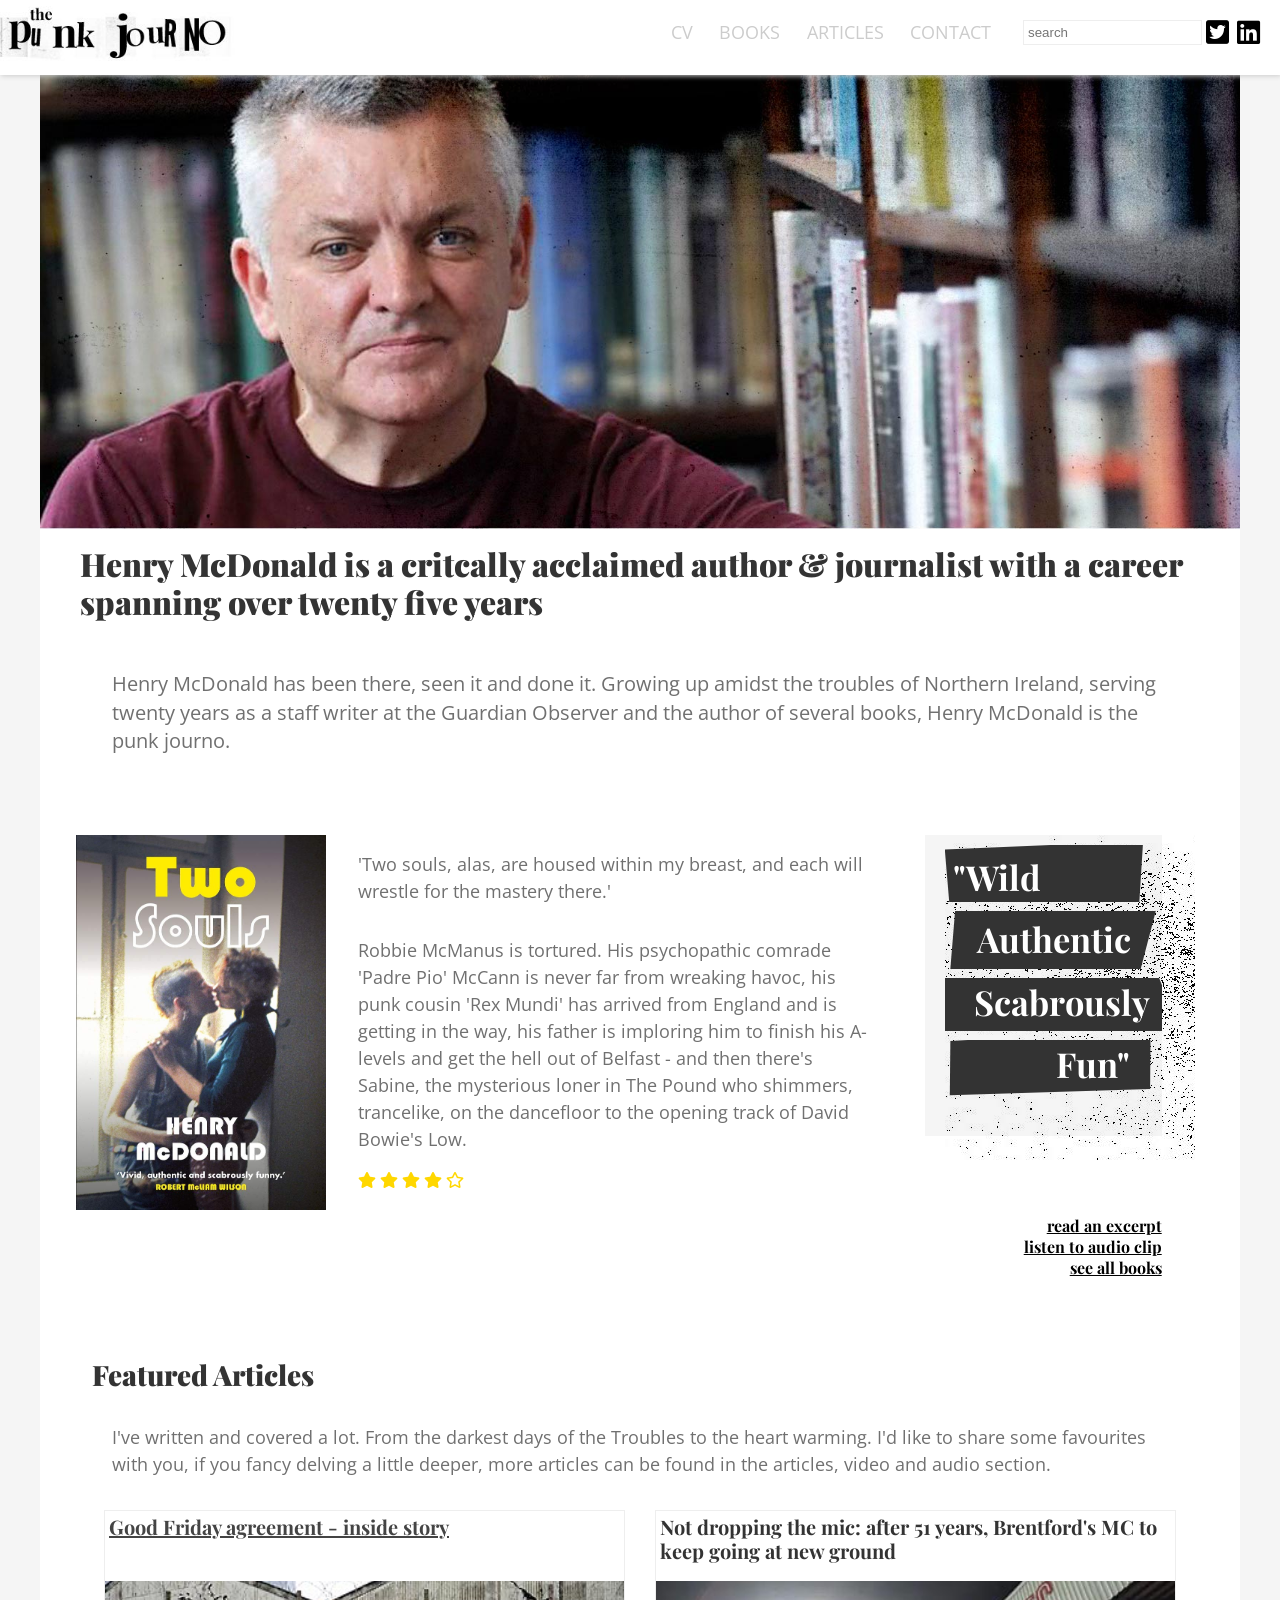
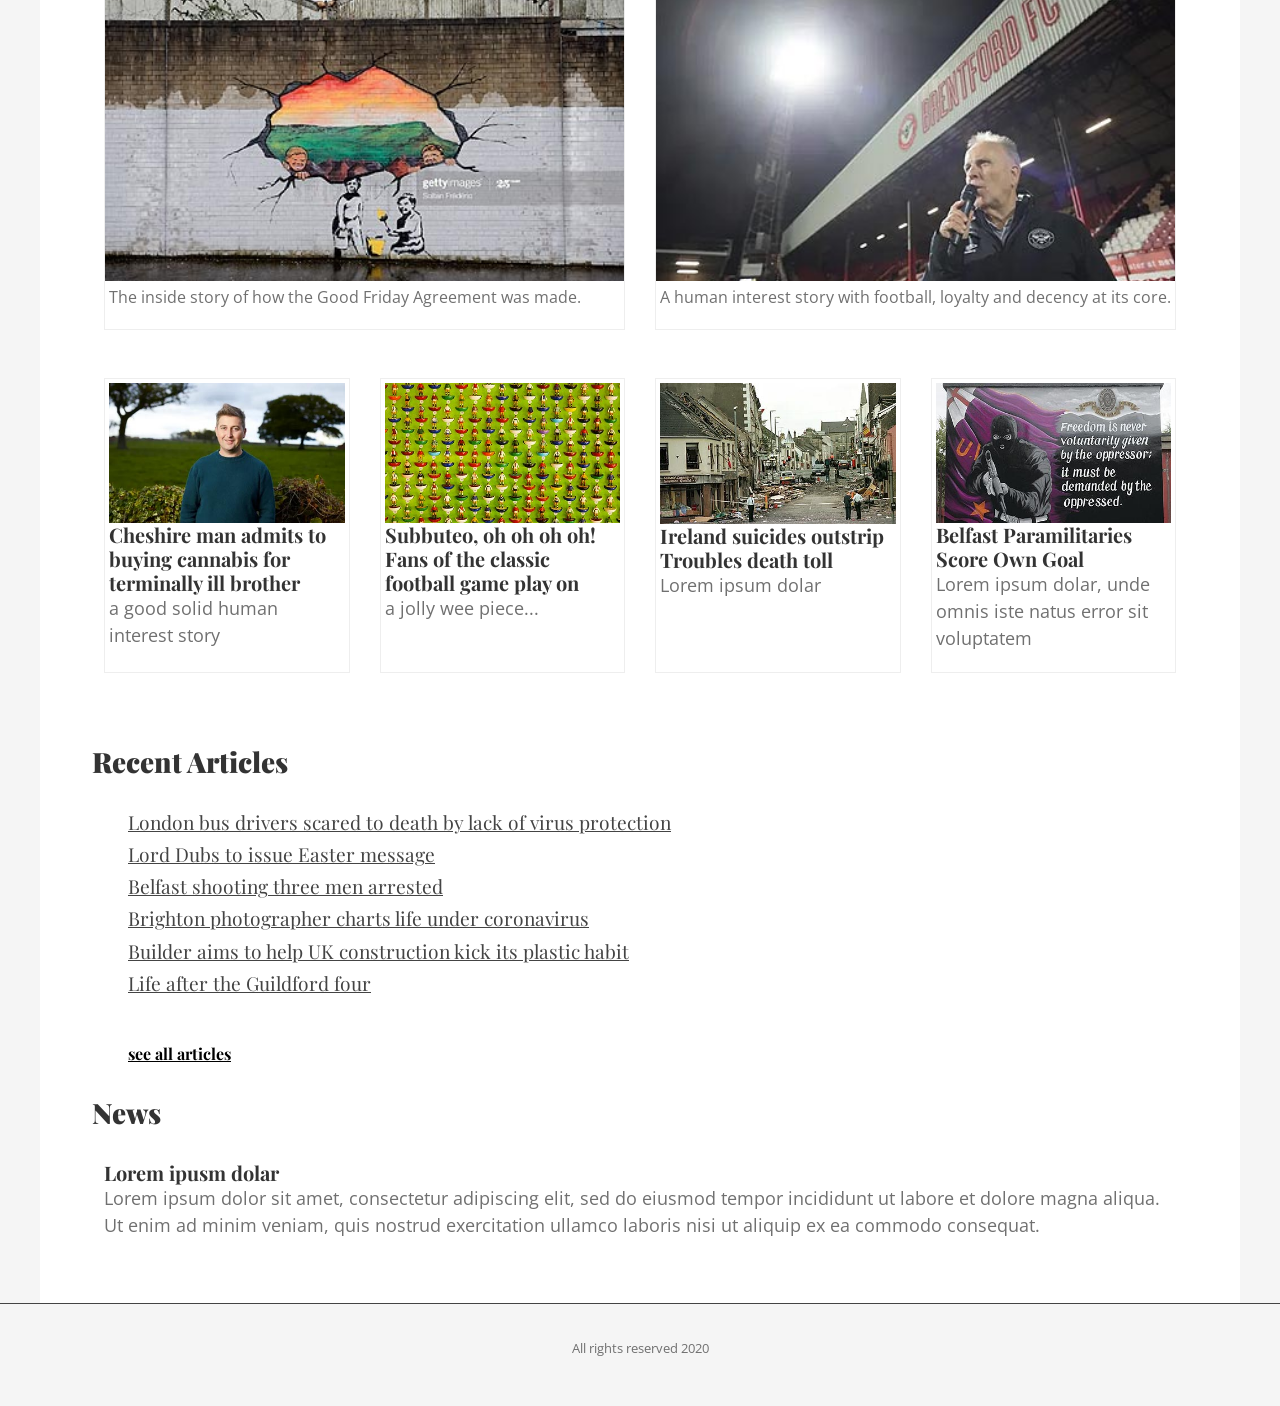
<file: index.html>
<!doctype html>
<html lang="zxx">
	<head>
		<meta charset="utf-8">
		<title>Henry Mcdonald, Journalist and Author: Homepage</title>

		<meta name="viewport" content="width=device-width, initial-scale=1">
		<link href="css/app.css" rel="stylesheet">
		<link href="https://use.fontawesome.com/releases/v5.8.2/css/all.css" rel="stylesheet">
	</head>

	<body>
		<div id="site">
			<header>
				<div class="header-inner">
					<span class="logo">
						<img src="images/punk-journo-logo-5.jpg">
					</span>
					<button class="menu">
						<i></i>
						<i></i>
						<i></i>
					</button>
					<nav class="main-nav">
						<ul>
							<li><a href="cv.html">CV</a></li>
							<li><a href="books.html">Books</a></li>
							<li><a href="articles.html">Articles</a></li>
							<li><a href="contact.html">Contact</a></li>
						</ul>
					</nav>
					<input type="text" placeholder="search" class="search">
					<span class="fab fa-twitter-square"></span>
					<span class="fab fa-linkedin"></span>
				</div><!-- close header-inner -->
			</header>

			<figure class="banner-image">
				<img src="images/henry-home-overlay.jpg" alt="">
			</figure>

			<main>
				<section class="text-block no-padding-top">
					<h1 class="wrap-title">Henry McDonald is a critcally acclaimed author & journalist with a career spanning over twenty five years</h1>

					<div class="container">
						<p class="intro-text">Henry McDonald has been there, seen it and done it. Growing up amidst the troubles of Northern Ireland, serving twenty years as a staff writer at the Guardian Observer and the author of several books, Henry McDonald is the punk journo.</p>
					</div>
				</section><!-- close text block -->

				<section class="text-image-block insulate">
					<div class="container-full wrap-wide">
						<!-- <h2>Two Souls - The Latest novel form Henry Macdonald</h2> -->
						<img src="images/two-souls-lge.jpg" alt="two souls book cover">
						<div class="content">
							<div class="text"><!-- change name -->
								<div class="left-col">
									<p>'Two souls, alas, are housed within my breast, and each will wrestle for the mastery there.'</p>
									<p>Robbie McManus is tortured. His psychopathic comrade 'Padre Pio' McCann is never far from wreaking havoc, his punk cousin 'Rex Mundi' has arrived from England and is getting in the way, his father is imploring him to finish his A-levels and get the hell out of Belfast - and then there's Sabine, the mysterious loner in The Pound who shimmers, trancelike, on the dancefloor to the opening track of David Bowie's Low.</p>
									<div class="stars">
										<i class="fas fa-star"></i>
										<i class="fas fa-star"></i>
										<i class="fas fa-star"></i>
										<i class="fas fa-star"></i>
										<i class="far fa-star"></i>
									</div>
								</div>
								<blockquote>
									<span>"Wild</span>
									<span> Authentic</span>
									<span> Scabrously</span>
									<span>Fun"</span>
								</blockquote>
							</div><!--close text -->

							<div class="links">
								<a href="#" class="go-to">read an excerpt</a>
								<a href="#" class="go-to">listen to audio clip</a>
								<a href="books.html" class="go-to">see all books</a>
							</div><!--close links -->
						</div><!-- close content-->
					</div><!-- close container-full -->
				</section><!-- close text-image block -->

				<section class="text-image-block wrap">
					<h2 class="block-header">Featured Articles</h2>
					<div class="intro">
						<p>I've written and covered a lot. From the darkest days of the Troubles to the heart warming. I'd like to share some favourites with you, if you fancy delving a little deeper, more articles can be found in the articles, video and audio section.<p>
					</div>

					<div class="container-half">
						<article>
							<h3 class="title">
								<a href="good-friday-agreement.html">Good Friday agreement - inside story</a>
							</h3>
							<img src="images/good-friday.jpg">
							<p class="excerpt">The inside story of how the Good Friday Agreement was made.</p>
							<!-- <p class="date">17 May 2020</p> -->
						</article>

						<article>
							<h3 class="title">Not dropping the mic: after 51 years, Brentford's MC to keep going at new ground</h3>
							<img src="images/brentford-mc.jpg">
							<p class="excerpt">A human interest story with football, loyalty and decency at its core.</p>
							<!-- <p class="date">17 May 2020</p> -->
						</article>
					</div><!-- close container-half -->

					<div class="container-quarter">
						<article>
							<img src="images/medical-cannabis.jpg">
							<h3 class="title ">Cheshire man admits to buying cannabis for terminally ill brother</h3>
							<p>a good solid human interest story</p>
						</article>

						<article>
							<img src="images/subbuteo.jpg">
							<h3 class="title">Subbuteo, oh oh oh oh! Fans of the classic football game play on</h3>
							<p>a jolly wee piece...</p>
						</article>

						<article>
							<img src="images/ni-suicides.jpg">
							<h3 class="title">Ireland suicides outstrip Troubles death toll</h3>
							<p>Lorem ipsum dolar</p>
						</article>

						<article>
							<img src="images/belfast-own-goal.jpg">
							<h3 class="title">Belfast Paramilitaries Score Own Goal</h3>
							<p>Lorem ipsum dolar, unde omnis iste natus error sit voluptatem</p>
						</article>
					</div><!-- close container-quarter -->

				</section><!-- close text-image block -->

				<section class="wrap">

					<h2 class="block-header">Recent Articles</h2>
					<div class="recent-articles wrap">
						<ul>
							<li>
								<article>
									<h3 class="title">
										<a href="#" class="article-title link">London bus drivers scared to death by lack of virus protection</a>
									</h3>
								</article>
							</li>

							<li>
								<article>
									<h3 class="title">
										<a href="#" class="article-title link">Lord Dubs to issue Easter message</a>
									</h3>
								</article>
							</li>

							<li>
								<article>
									<h3 class="title">
										<a href="#" class="article-title link">Belfast shooting three men arrested</a>
									</h3>
								</article>
							</li>

							<li>
								<article>
									<h3 class="title">
										<a href="#" class="article-title link">Brighton photographer charts life under coronavirus</a>
									</h3>
								</article>
							</li>

							<li>
								<article>
									<h3 class="title">
										<a href="#" class="article-title link">Builder aims to help UK construction kick its plastic habit</a>
									</h3>
								</article>
							</li>

							<li>
								<article>
									<h3 class="title">
										<a href="#" class="article-title link">Life after the Guildford four</a>
									</h3>
								</article>
							</li>
						</ul>
						<a href="#" class="go-to">see all articles</a>
					</div>
				</section><!-- close recent articles -->

				<section class="wrap">
					<h2 class="block-header">News</h2>
					<h3 class="title">Lorem ipusm dolar</h3>
					<p>Lorem ipsum dolor sit amet, consectetur adipiscing elit, sed do eiusmod tempor incididunt ut labore et dolore magna aliqua. Ut enim ad minim veniam, quis nostrud exercitation ullamco laboris nisi ut aliquip ex ea commodo consequat.</p>
					</section><!-- close news -->
			</main>

			<footer>
				<small>All rights reserved 2020</small>
			</footer>

			<script src="js/jquery-compressed-production.js"></script>
			<script src="js/scripts.js"></script>
		</div><!-- close site-wrapper -->
	</body>
</html>
</file>
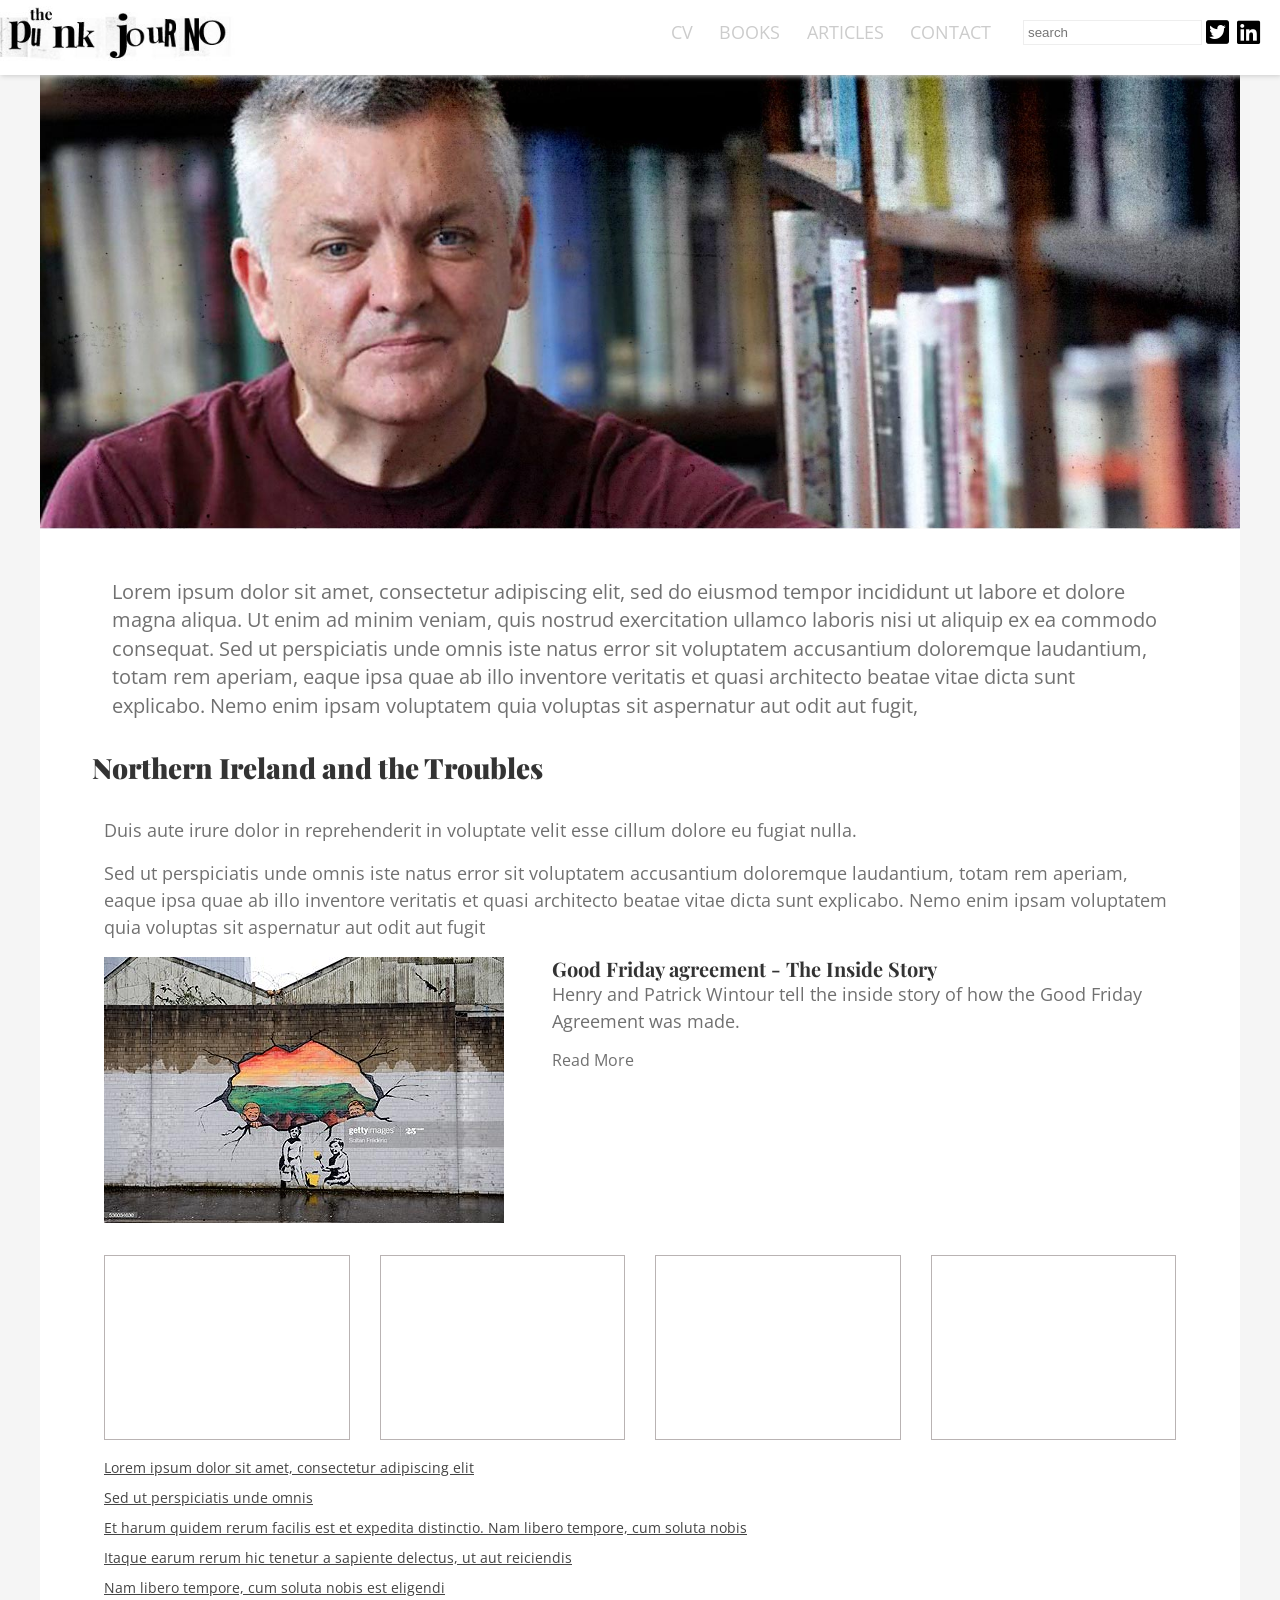
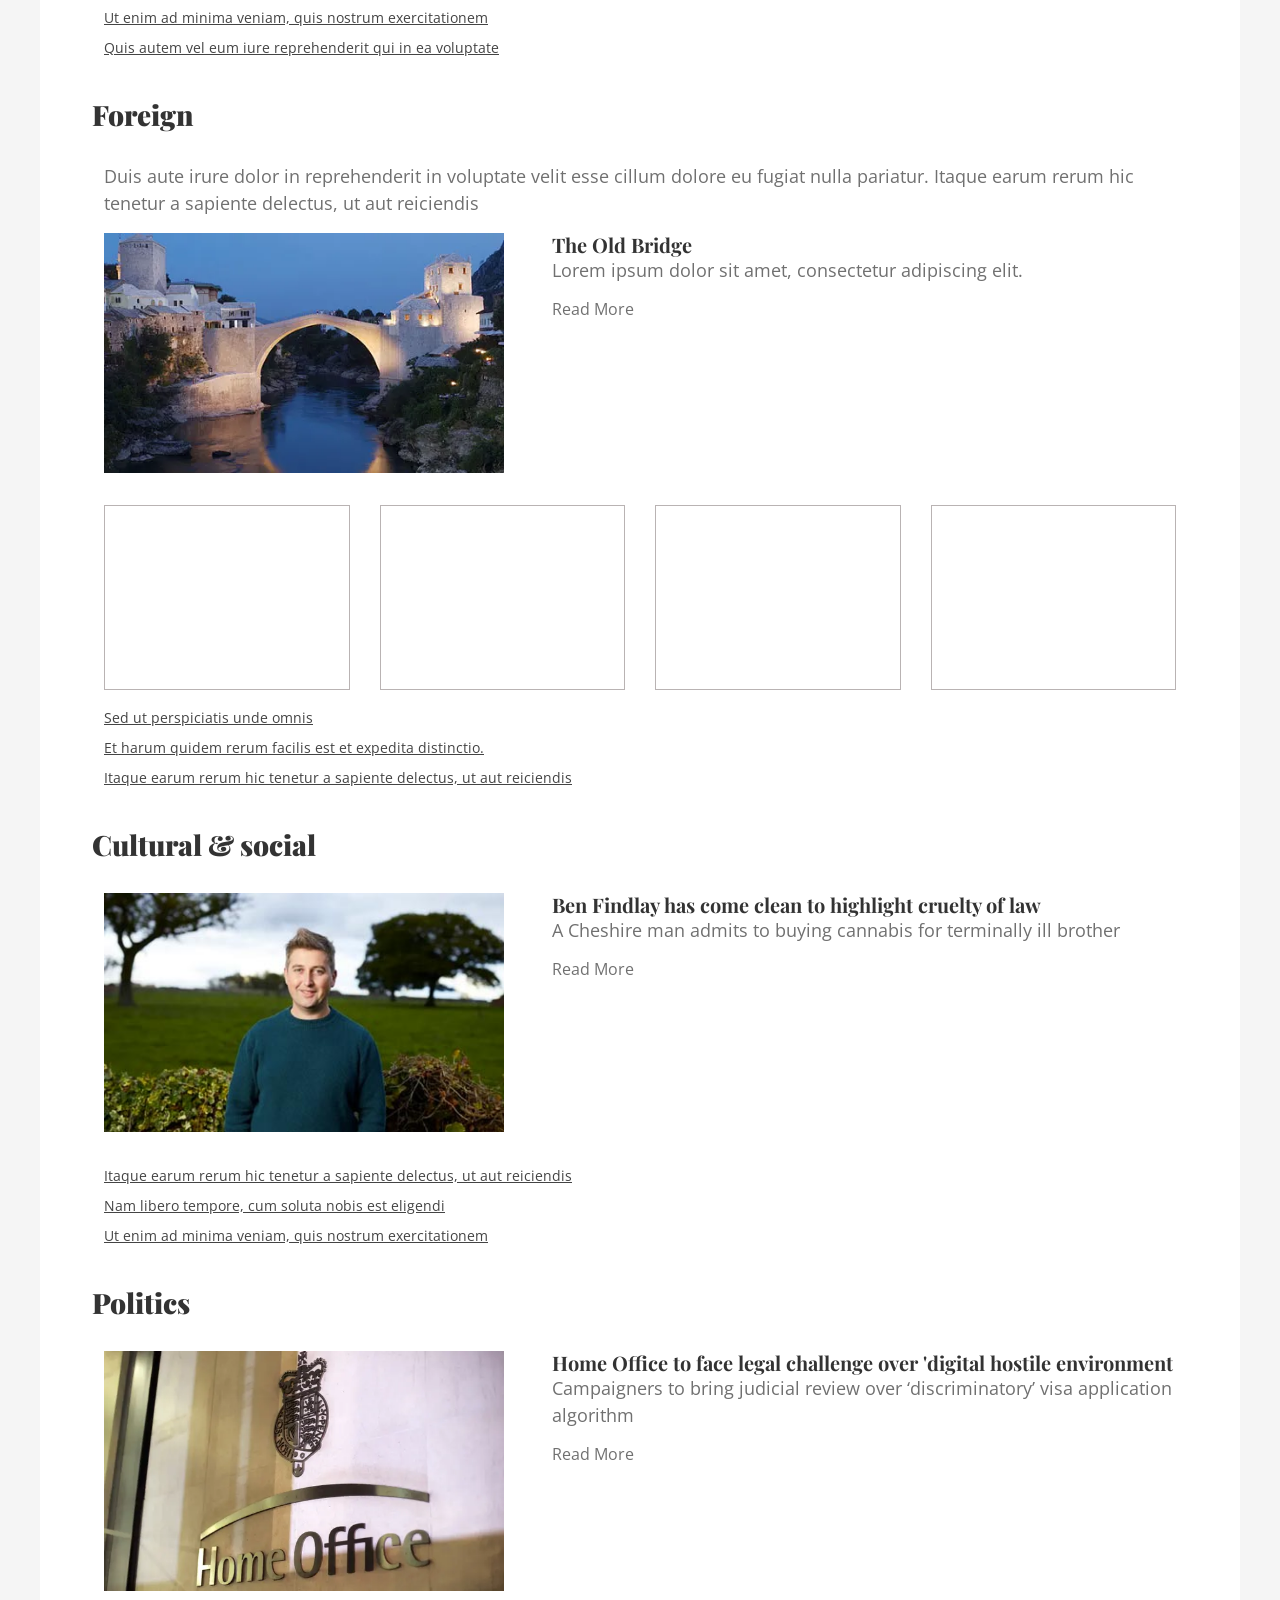
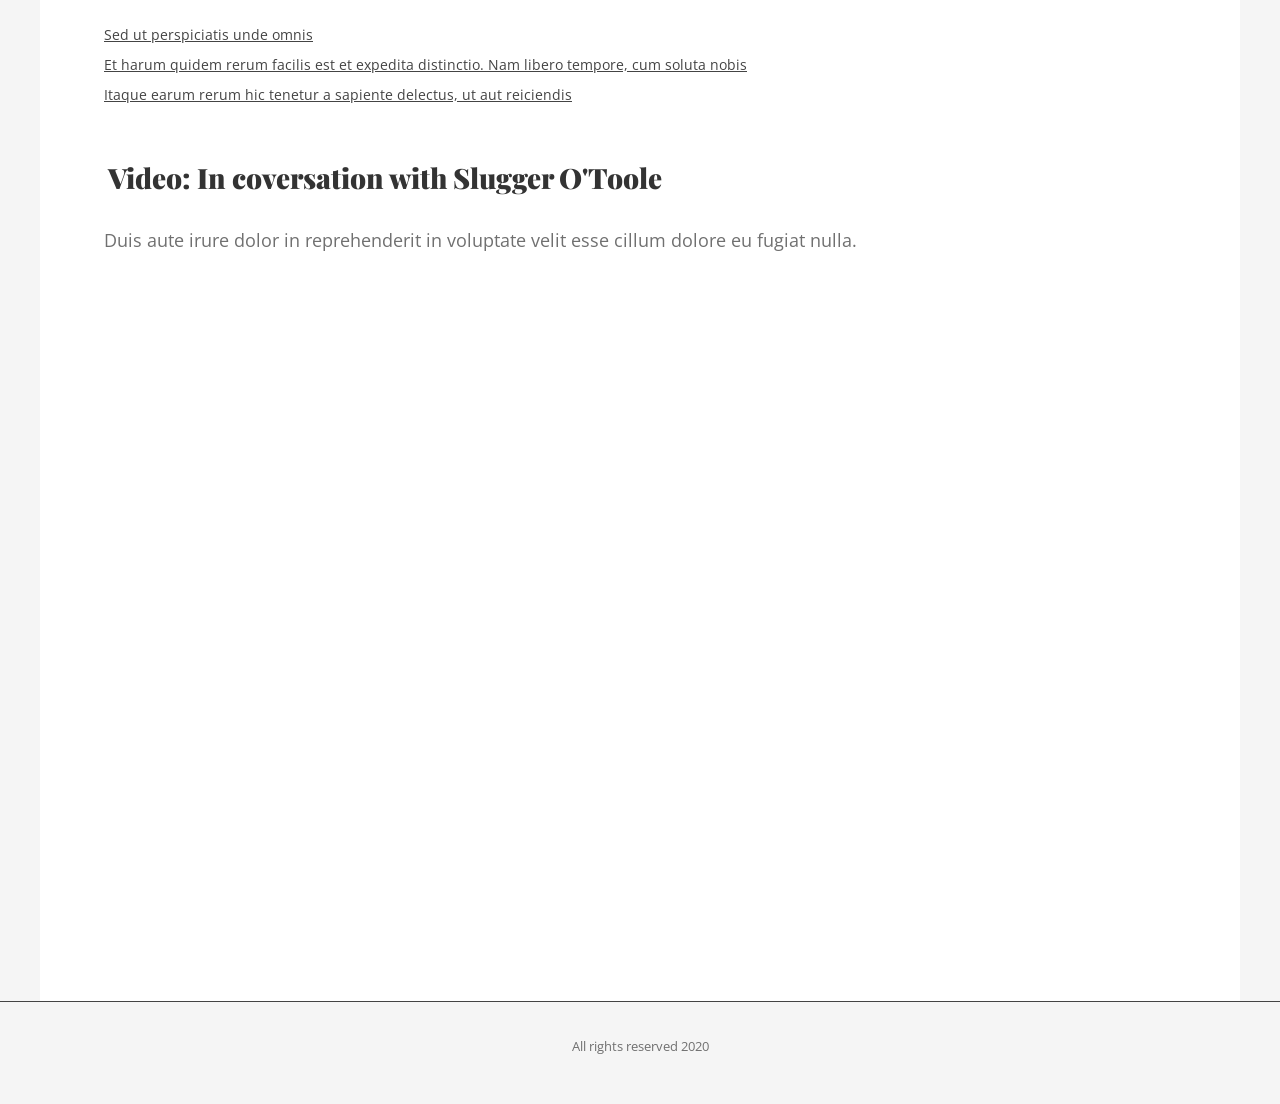
<file: articles.html>
<!doctype html>
<html lang="zxx">
	<head>
		<meta charset="utf-8">
		<title>Henry Mcdonald, Journalist and Author: Articles</title>

		<meta name="viewport" content="width=device-width, initial-scale=1">
		<link href="css/app.css" rel="stylesheet">
		<link href="https://use.fontawesome.com/releases/v5.8.2/css/all.css" rel="stylesheet">
	</head>

	<body>
		<div id="site">
			<header>
				<div class="header-inner">
					<span class="logo">
						<a href="index.html">
							<img src="images/punk-journo-logo-5.jpg">
						</a>
					</span>
					<button class="menu">
						<i></i>
						<i></i>
						<i></i>
					</button>
					<nav class="main-nav">
						<ul>
							<li><a href="cv.html">CV</a></li>
							<li><a href="books.html">Books</a></li>
							<li><a href="articles.html">Articles</a></li>
							<!-- <li><a href="blog.html">Blog</a></li>
							<li><a href="gallery.html">Gallery</a></li> -->
							<li><a href="contact.html">Contact</a></li>
						</ul>
					</nav>
					<input type="text" placeholder="search" class="search">
					<span class="fab fa-twitter-square"></span>
					<span class="fab fa-linkedin"></span>
				</div><!-- close header-inner -->
			</header>

			<figure class="banner-image">
				<img src="images/henry-home-overlay.jpg" alt="">
			</figure>

			<main>
				<section class="text-block no-padding-top wrap">
					<!-- <h1 class="page-title">Articles, video & audio</h1> -->
					<div class="container">
						<p class="intro-text">Lorem ipsum dolor sit amet, consectetur adipiscing elit, sed do eiusmod tempor incididunt ut labore et dolore magna aliqua. Ut enim ad minim veniam, quis nostrud exercitation ullamco laboris nisi ut aliquip ex ea commodo consequat.
							Sed ut perspiciatis unde omnis iste natus error sit voluptatem accusantium doloremque laudantium, totam rem aperiam, eaque ipsa quae ab illo inventore veritatis et quasi architecto beatae vitae dicta sunt explicabo. Nemo enim ipsam voluptatem quia voluptas sit aspernatur aut odit aut fugit,</p>
					</div>
				</section>
				<section class="wrap">
					<h2 class="block-header">Northern Ireland and the Troubles</h2>
					<p>Duis aute irure dolor in reprehenderit in voluptate velit esse cillum dolore eu fugiat nulla.</p>
					<p>Sed ut perspiciatis unde omnis iste natus error sit voluptatem accusantium doloremque laudantium, totam rem aperiam, eaque ipsa quae ab illo inventore veritatis et quasi architecto beatae vitae dicta sunt explicabo. Nemo enim ipsam voluptatem quia voluptas sit aspernatur aut odit aut fugit</p>

					<div class="feature-full">
						<div class="left-col">
							<img src="images/good-friday.jpg" alt="" class="image">
						</div>

						<div class="right-col">
							<h3>Good Friday agreement - The Inside Story</h3>
							<p class="decription">Henry and Patrick Wintour tell the inside story of how the Good Friday Agreement was made.</p>
							<span class="read-more">Read More</span>
						</div><!-- end right-col-->
					</div><!-- end feature-full -->

					<div class="articles-grid">
						<img src="images/white-holder-320.gif" alt="" class="white-holder">
						<img src="images/white-holder-320.gif" alt="" class="white-holder">
						<img src="images/white-holder-320.gif" alt="" class="white-holder">
						<img src="images/white-holder-320.gif" alt="" class="white-holder">
					</div>

					<div class="additional-links">
						<ul>
							<li><a href="#" class="link">Lorem ipsum dolor sit amet, consectetur adipiscing elit</a></li>
							<li><a href="#" class="link">Sed ut perspiciatis unde omnis</a></li>
							<li><a href="#" class="link">Et harum quidem rerum facilis est et expedita distinctio. Nam libero tempore, cum soluta nobis</a></li>
							<li><a href="#" class="link">Itaque earum rerum hic tenetur a sapiente delectus, ut aut reiciendis</a></li>
							<li><a href="#" class="link">Nam libero tempore, cum soluta nobis est eligendi</a></li>
							<li><a href="#" class="link">Ut enim ad minima veniam, quis nostrum exercitationem</a></li>
							<li><a href="#" class="link">Quis autem vel eum iure reprehenderit qui in ea voluptate</a></li>
						</ul>
					</div>
				</section>

				<section class="wrap">
					<h2 class="block-header">Foreign</h2>
					<p>Duis aute irure dolor in reprehenderit in voluptate velit esse cillum dolore eu fugiat nulla pariatur. Itaque earum rerum hic tenetur a sapiente delectus, ut aut reiciendis</p>
					<div class="feature-full">
						<div class="left-col">
							<img src="images/the-old-bridge.jpg" alt="" class="image">
						</div>

						<div class="right-col">
							<h3>The Old Bridge</h3>
							<p class="decription">Lorem ipsum dolor sit amet, consectetur adipiscing elit. </p>
							<span class="read-more">Read More</span>
						</div><!-- end right-col-->
					</div><!-- end feature-full -->

					<div class="articles-grid">
						<img src="images/white-holder-320.gif" alt="" class="white-holder">
						<img src="images/white-holder-320.gif" alt="" class="white-holder">
						<img src="images/white-holder-320.gif" alt="" class="white-holder">
						<img src="images/white-holder-320.gif" alt="" class="white-holder">
					</div>

					<div class="additional-links">
						<ul>
							<li><a href="#" class="link">Sed ut perspiciatis unde omnis</a></li>
							<li><a href="#" class="link">Et harum quidem rerum facilis est et expedita distinctio.</a></li>
							<li><a href="#" class="link">Itaque earum rerum hic tenetur a sapiente delectus, ut aut reiciendis</a></li>
						</ul>
					</div>
				</section>

				<section class="wrap">
					<h2 class="block-header">Cultural & social</h2>
					<div class="feature-full">
						<div class="left-col">
							<img src="images/medical-cannabis.jpg" alt="" class="image">
						</div>

						<div class="right-col">
							<h3>Ben Findlay has come clean to highlight cruelty of law</h3>
							<p class="decription">A Cheshire man admits to buying cannabis for terminally ill brother</p>
							<span class="read-more">Read More</span>
						</div><!-- end right-col-->
					</div><!-- end feature-full -->

					<div class="additional-links">
						<ul>
							<li><a href="#" class="link">Itaque earum rerum hic tenetur a sapiente delectus, ut aut reiciendis</a></li>
							<li><a href="#" class="link">Nam libero tempore, cum soluta nobis est eligendi</a></li>
							<li><a href="#" class="link">Ut enim ad minima veniam, quis nostrum exercitationem</a></li>
						</ul>
					</div>
				</section>

				<section class="wrap">
					<h2 class="block-header">Politics</h2>
					<div class="feature-full">
						<div class="left-col">
							<img src="images/home-office.jpg" alt="" class="image">
						</div>

						<div class="right-col">
							<h3>Home Office to face legal challenge over 'digital hostile environment</h3>
							<p class="decription">Campaigners to bring judicial review over ‘discriminatory’ visa application algorithm</p>
							<span class="read-more">Read More</span>
						</div><!-- end right-col-->
					</div><!-- end feature-full -->
					<div class="additional-links">
						<ul>
							<li><a href="#" class="link">Sed ut perspiciatis unde omnis</a></li>
							<li><a href="#" class="link">Et harum quidem rerum facilis est et expedita distinctio. Nam libero tempore, cum soluta nobis</a></li>
							<li><a href="#" class="link">Itaque earum rerum hic tenetur a sapiente delectus, ut aut reiciendis</a></li>
						</ul>
					</div>
				</section>
				<section class="wrap">
					<h2 class="video-title">Video: In coversation with Slugger O'Toole</h3>
					<p>Duis aute irure dolor in reprehenderit in voluptate velit esse cillum dolore eu fugiat nulla.</p>

					<div class="video-wrapper">
						<iframe width="560" height="315" src="https://www.youtube.com/embed/zZmqAfqhdWE" frameborder="0" allow="accelerometer; autoplay; encrypted-media; gyroscope; picture-in-picture" allowfullscreen></iframe>
					</div>
				</section>
			</main>

			<footer>
				<small>All rights reserved 2020</small>
			</footer>

			<script src="js/jquery-compressed-production.js"></script>
			<script src="js/scripts.js"></script>
		</div><!-- close site-wrapper -->
	</body>
</html>
</file>
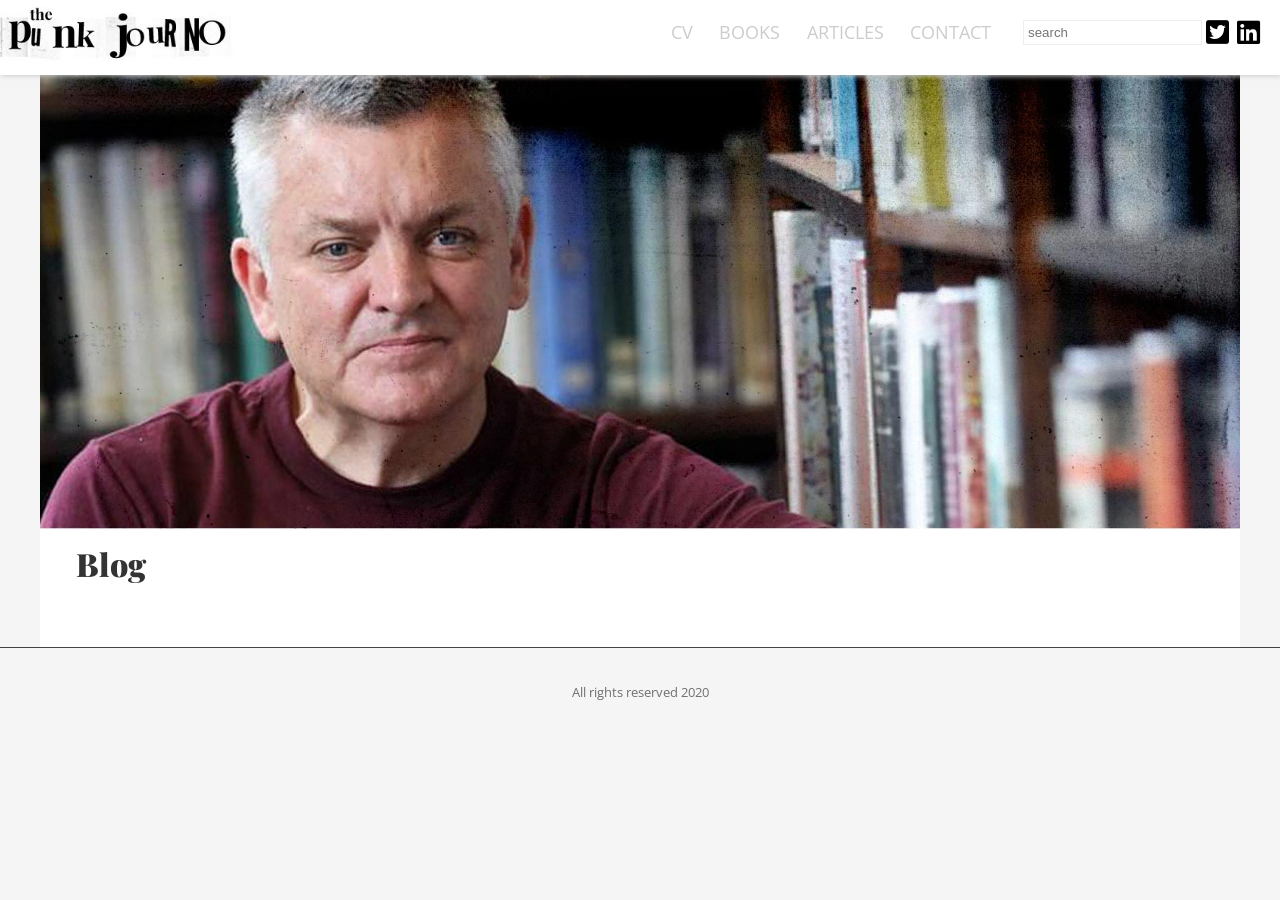
<file: blog.html>
<!doctype html>
<html lang="zxx">
	<head>
		<meta charset="utf-8">
		<title>Henry Mcdonald, Journalist and Author: Blog</title>

		<meta name="viewport" content="width=device-width, initial-scale=1">
		<link href="css/app.css" rel="stylesheet">
		<link href="https://use.fontawesome.com/releases/v5.8.2/css/all.css" rel="stylesheet">
	</head>

	<body>
		<div id="site">
			<header>
				<div class="header-inner">
					<span class="logo">
						<a href="index.html">
							<img src="images/punk-journo-logo-5.jpg">
						</a>
					</span>
					<button class="menu">
						<i></i>
						<i></i>
						<i></i>
					</button>
					<nav class="main-nav">
						<ul>
							<li><a href="cv.html">CV</a></li>
							<li><a href="books.html">Books</a></li>
							<li><a href="articles.html">Articles</a></li>
							<li><a href="contact.html">Contact</a></li>
						</ul>
					</nav>
					<input type="text" placeholder="search" class="search">
					<span class="fab fa-twitter-square"></span>
					<span class="fab fa-linkedin"></span>
				</div><!-- close header-inner -->
			</header>

			<figure class="banner-image">
				<img src="images/henry-home-overlay.jpg" alt="">
				<!-- <figcaption class="pull-quote"></figcaption> -->
			</figure>


			<main>
				<section class="text-block no-padding-top wrap-wide">
				<h1 class="page-title">Blog</h1>
			</main>

			<footer>
				<small>All rights reserved 2020</small>
			</footer>

			<script src="js/jquery-compressed-production.js"></script>
			<script src="js/scripts.js"></script>
		</div><!-- close site-wrapper -->
	</body>
</html>
</file>
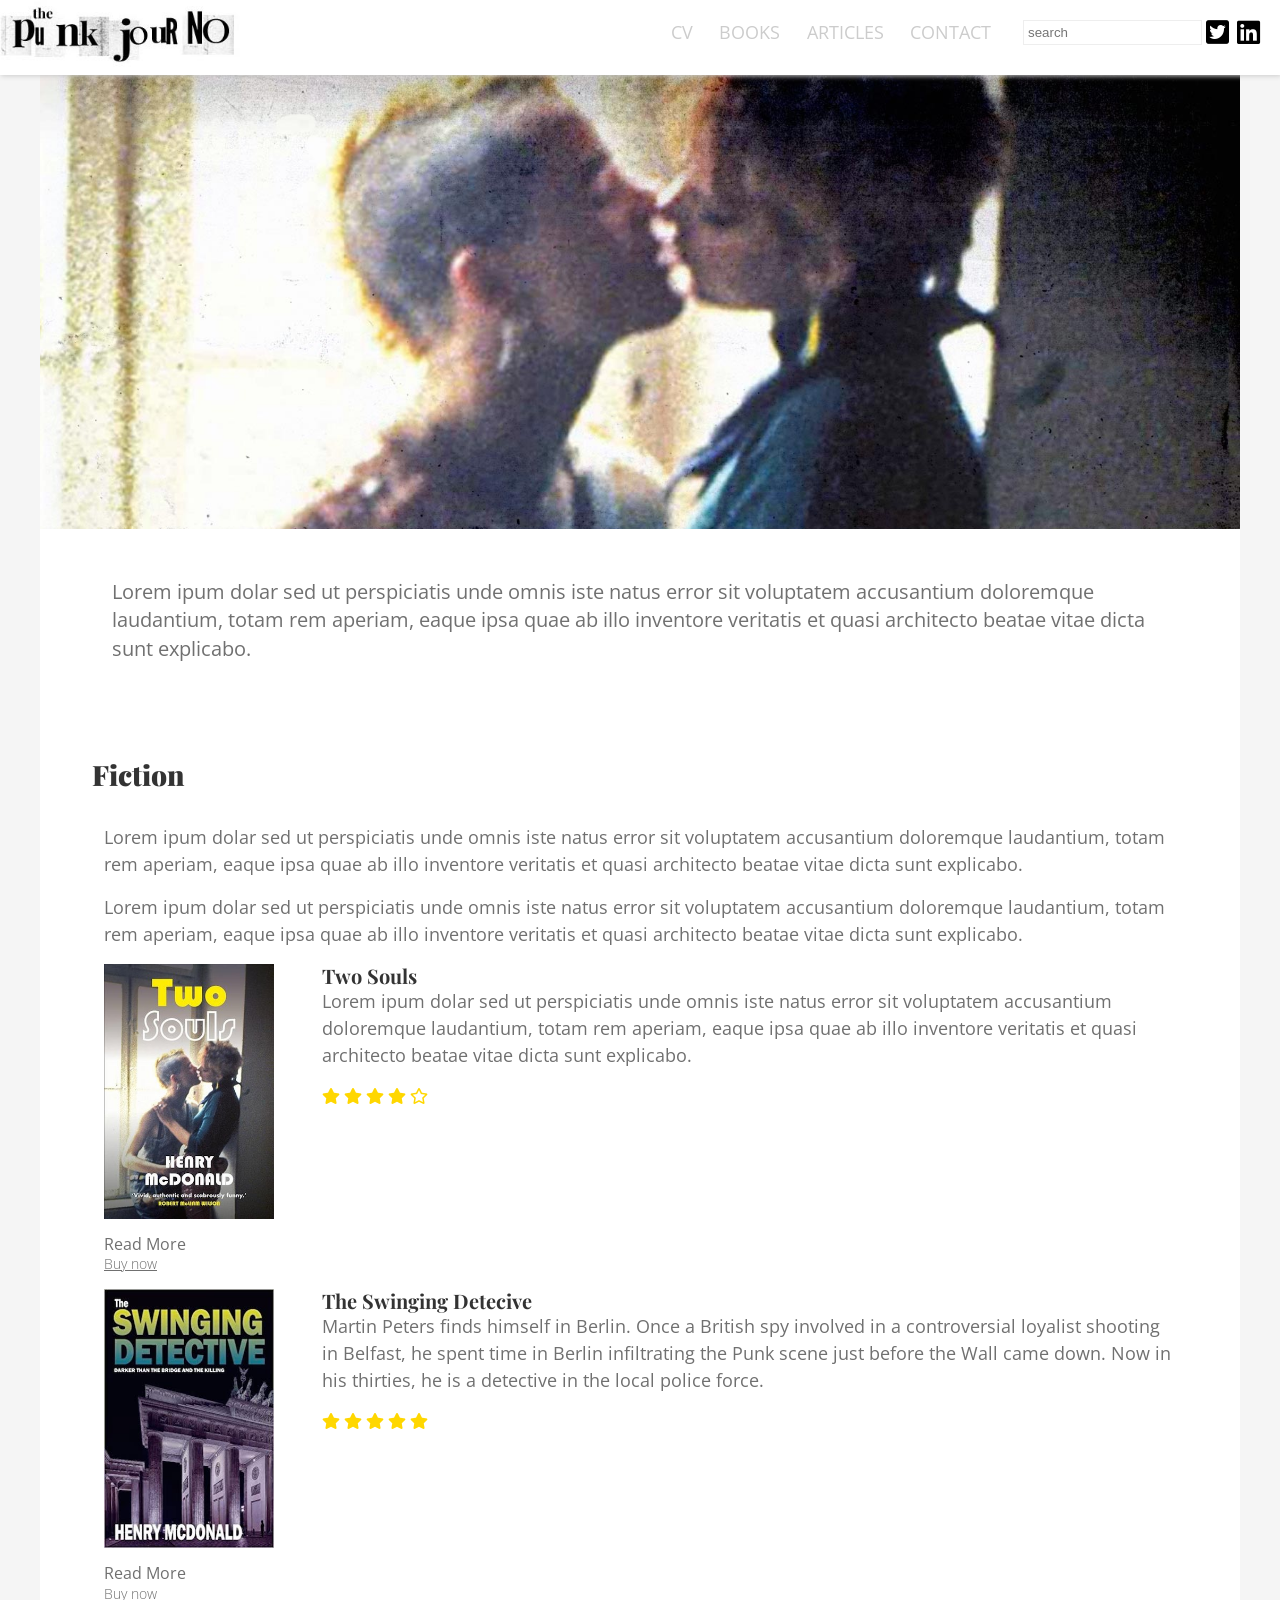
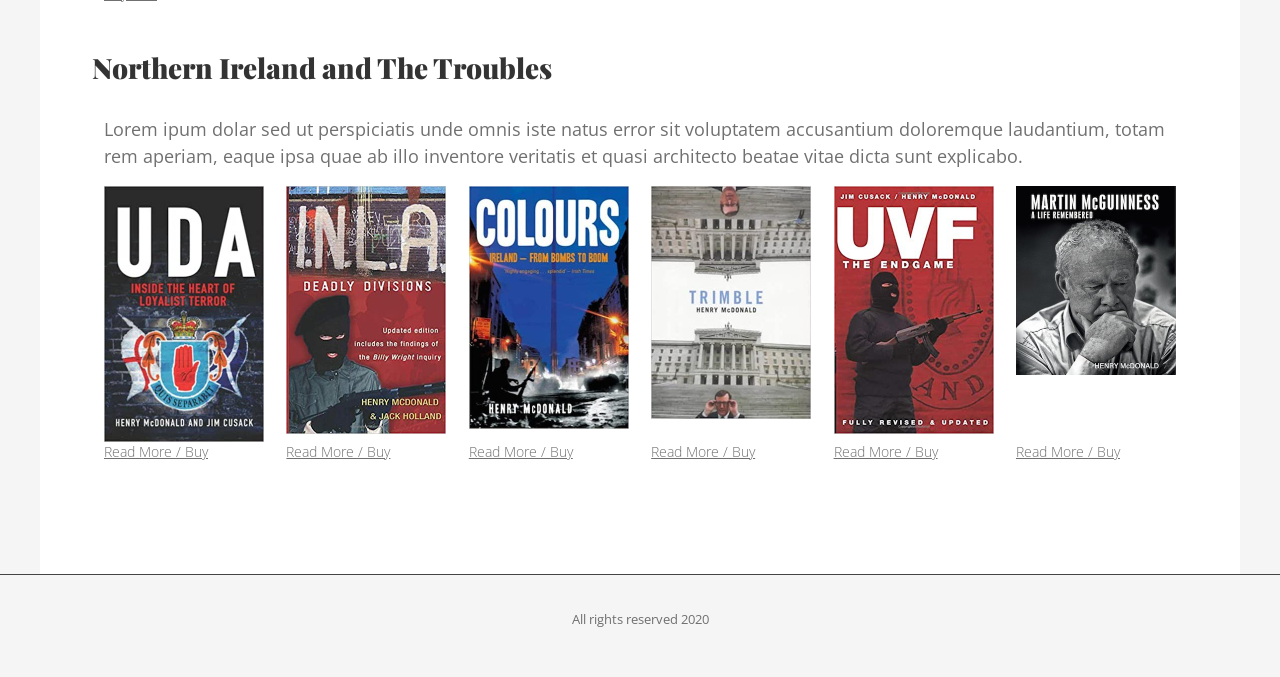
<file: books.html>
<!doctype html>
<html lang="zxx">
	<head>
		<meta charset="utf-8">
		<title>Henry Mcdonald, Journalist and Author: Books</title>

		<meta name="viewport" content="width=device-width, initial-scale=1">
		<link href="css/app.css" rel="stylesheet">
		<link href="https://use.fontawesome.com/releases/v5.8.2/css/all.css" rel="stylesheet">
	</head>

	<body>
		<div id="site">
			<header>
				<div class="header-inner">
					<span class="logo">
						<a href="index.html">
							<img src="images/punk-journo-logo-1.jpg">
						</a>
					</span>
					<button class="menu">
						<i></i>
						<i></i>
						<i></i>
					</button>
					<nav class="main-nav">
						<ul>
							<li><a href="cv.html">CV</a></li>
							<li><a href="books.html">Books</a></li>
							<li><a href="articles.html">Articles</a></li>
							<li><a href="contact.html">Contact</a></li>
						</ul>
					</nav>
					<input type="text" placeholder="search" class="search">
					<span class="fab fa-twitter-square"></span>
					<span class="fab fa-linkedin"></span>
				</div><!-- close header-inner -->
			</header>

			<figure class="banner-image">
				<img src="images/two-souls-overlay.jpg" alt="">
			</figure>

			<main>
				<section class="text-block no-padding-top">
					<!-- <h1 class="page-title">Books</h1> -->
					<div class="container">
						<p class="intro-text">Lorem ipum dolar sed ut perspiciatis unde omnis iste natus error sit voluptatem accusantium doloremque laudantium, totam rem aperiam, eaque ipsa quae ab illo inventore veritatis et quasi architecto beatae vitae dicta sunt explicabo.</p>
					</div>
				</section>

				<section class="books">
					<div class="wrap">
						<h2 class="block-header">Fiction</h2>
						<p>Lorem ipum dolar sed ut perspiciatis unde omnis iste natus error sit voluptatem accusantium doloremque laudantium, totam rem aperiam, eaque ipsa quae ab illo inventore veritatis et quasi architecto beatae vitae dicta sunt explicabo.</p>
						<p>Lorem ipum dolar sed ut perspiciatis unde omnis iste natus error sit voluptatem accusantium doloremque laudantium, totam rem aperiam, eaque ipsa quae ab illo inventore veritatis et quasi architecto beatae vitae dicta sunt explicabo.</p>

						<div class="book-full">
							<div class="left-col">
								<img src="images/books/two-souls.jpg" alt="" class="image">
								<span class="read-more">Read More</span>
								<span class="buy-outbound">
									<a href="https://www.amazon.co.uk/Two-Souls-Novel-Henry-McDonald-ebook/dp/B07WSXPGWV/ref=pd_vtp_351_1/262-8990743-1129624?_encoding=UTF8&pd_rd_i=B07WSXPGWV&pd_rd_r=66b3cca1-5f5f-45f9-80a8-e24fd8c434e1&pd_rd_w=XlE2Q&pd_rd_wg=95zdg&pf_rd_p=fafb0be9-2d05-4e6f-bc6a-37d44ab0b074&pf_rd_r=XTQ7BCZ977FGAM8V4Y9Y&psc=1&refRID=XTQ7BCZ977FGAM8V4Y9Y" target="_blank">Buy now</a>
								</span>
							</div><!-- close left-col-->
							<div class="right-col">
								<h3>Two Souls</h3>
								<p class="decription">Lorem ipum dolar sed ut perspiciatis unde omnis iste natus error sit voluptatem accusantium doloremque laudantium, totam rem aperiam, eaque ipsa quae ab illo inventore veritatis et quasi architecto beatae vitae dicta sunt explicabo.</p>
								<div class="stars">
									<i class="fas fa-star"></i>
									<i class="fas fa-star"></i>
									<i class="fas fa-star"></i>
									<i class="fas fa-star"></i>
									<i class="far fa-star"></i>
								</div>
							</div><!-- close right col -->
						</div><!-- close book-full-->

						<div class="book-full">
							<div class="left-col">
								<img src="images/books/swinging-detective.jpg" alt="" class="image">
								<span class="read-more">Read More</span>
								<span class="buy-outbound">
									<a href="https://www.amazon.co.uk/Swinging-Detective-Henry-McDonald-ebook/dp/B071X4TBKF/ref=sr_1_1?dchild=1&keywords=the+swinging+detective&qid=1591616429&s=digital-text&sr=1-1" target="_blank">Buy now</a>
								</span>
							</div>

							<div class="right-col">
								<h3>The Swinging Detecive</h3>
								<p class="decription">Martin Peters finds himself in Berlin. Once a British spy involved in a controversial loyalist shooting in Belfast, he spent time in Berlin infiltrating the Punk scene just before the Wall came down. Now in his thirties, he is a detective in the local police force.</p>
								<div class="stars">
									<i class="fas fa-star"></i>
									<i class="fas fa-star"></i>
									<i class="fas fa-star"></i>
									<i class="fas fa-star"></i>
									<i class="fas fa-star"></i>
								</div>
							</div><!-- end right-col-->
						</div><!-- end book-->
						</div>

						<div class="wrap">
							<h2 class="block-header">Northern Ireland and The Troubles</h2>
							<p>Lorem ipum dolar sed ut perspiciatis unde omnis iste natus error sit voluptatem accusantium doloremque laudantium, totam rem aperiam, eaque ipsa quae ab illo inventore veritatis et quasi architecto beatae vitae dicta sunt explicabo.</p>

							<div class="books-grid">

								<div class="book no-grid">
									<img src="images/books/uda.jpg" alt="" class="cover">
									<div class="book-links">
										<span class="buy-outbound">
											<a href="https://www.amazon.co.uk/Uda-Inside-Heart-Loyalist-Terror/dp/1844880206" target="_blank">Read More / Buy</a>
										</span>
									</div><!-- close book-links-->
								</div><!-- close no-grid-->

								<div class="book no-grid">
									<img src="images/books/inla.jpg" alt="" class="cover">
									<div class="book-links">
										<span class="buy-outbound">
											<a href="https://www.amazon.co.uk/dp/B00ANUSD38/ref=dp-kindle-redirect?_encoding=UTF8&btkr=1" target="_blank">Read More / Buy</a>
										</span>
									</div><!-- close book-links-->
								</div><!-- close no-grid-->

								<div class="book no-grid">
									<img src="images/books/colours.jpg" alt="" class="cover">
									<div class="book-links">
										<span class="buy-outbound">
											<a href="https://www.amazon.co.uk/Colours-Ireland-Bombs-Boom-Macdonald/dp/1845960254" target="_blank">Read More / Buy</a>
										</span>
									</div><!-- close book-links-->
								</div><!-- close no-grid-->

								<div class="book no-grid">
									<img src="images/books/trimble.jpg" alt="" class="cover">
									<div class="book-links">
										<span class="buy-outbound">
											<a href="https://www.amazon.co.uk/Trimble-Henry-McDonald/dp/0747544522" target="_blank">Read More / Buy</a>
										</span>
									</div><!-- close book-links-->
								</div><!-- close no-grid-->

								<div class="book no-grid">
									<img src="images/books/uvf.jpg" alt="" class="cover">
									<div class="book-links">
										<span class="buy-outbound">
											<a href="https://www.amazon.co.uk/UVF-Endgame-Henry-McDonald/dp/1842233262/ref=tmm_pap_swatch_0?_encoding=UTF8&qid=&sr=" target="_blank">Read More / Buy</a>
										</span>
									</div><!-- close book-links-->
								</div><!-- close no-grid-->

								<div class="book no-grid">
									<img src="images/books/mcguinness.jpg" alt="" class="cover">
									<div class="book-links">
										<span class="buy-outbound">
											<a href="https://www.amazon.co.uk/Martin-McGuinness-Remembered-Henry-McDonald/dp/178073168X" target="_blank">Read More / Buy</a>
										</span>
									</div><!-- close book-links-->
								</div><!-- close no-grid-->
						</div><!-- close books grid-->
					</div><!-- close wrap -->
				</section>

			</main>

			<footer>
				<small>All rights reserved 2020</small>
			</footer>

			<script src="js/jquery-compressed-production.js"></script>
			<script src="js/scripts.js"></script>
		</div><!-- close site-wrapper -->
	</body>
</html>
</file>
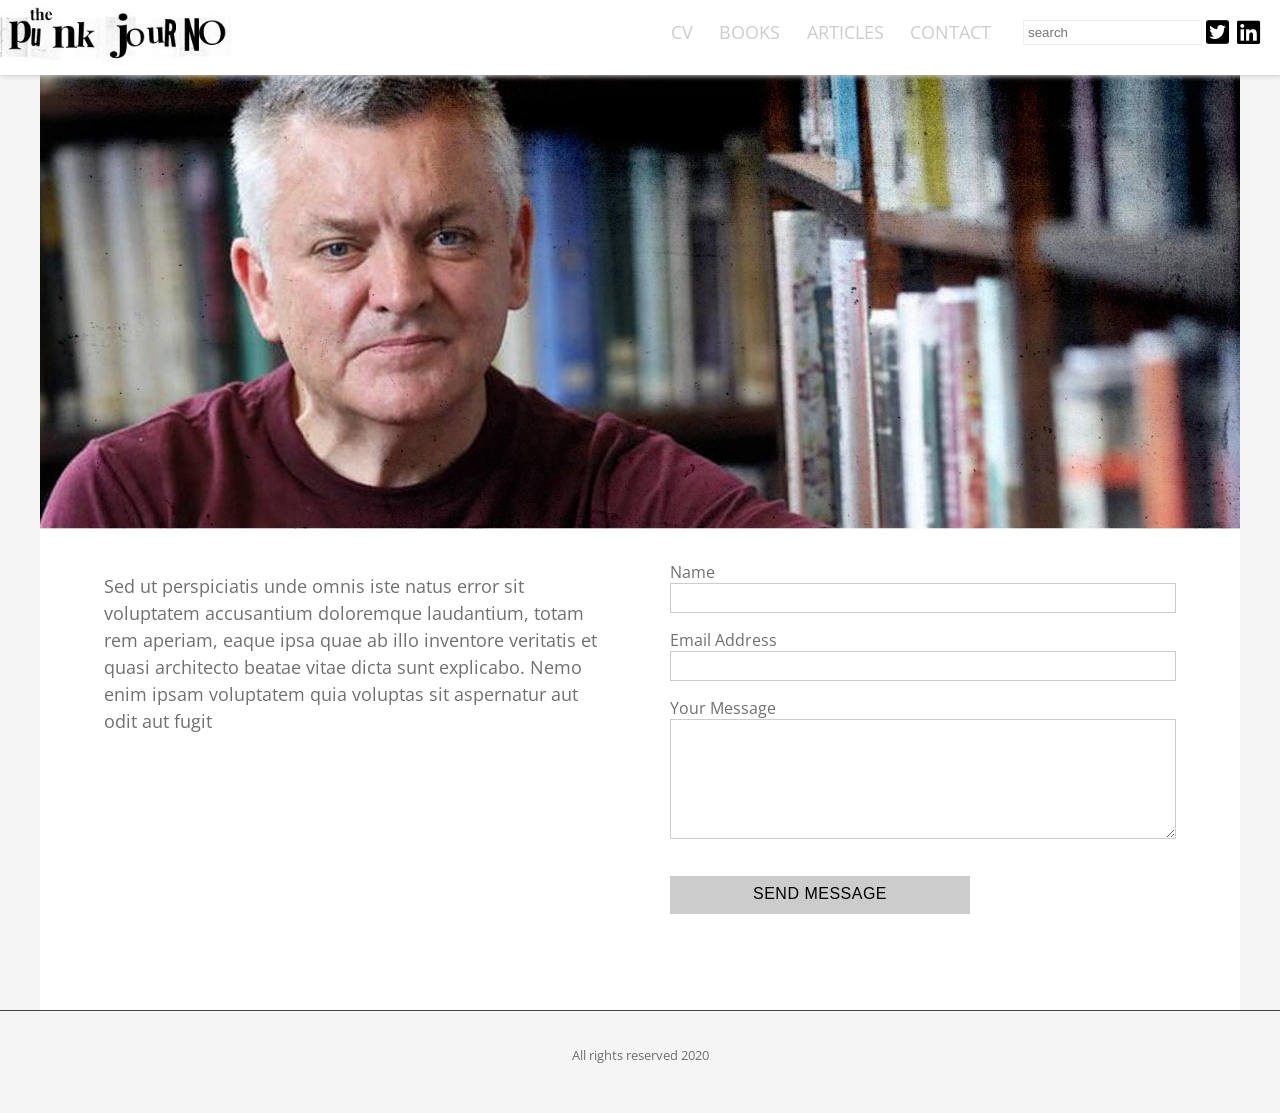
<file: contact.html>
<!doctype html>
<html lang="zxx">
	<head>
		<meta charset="utf-8">
		<title>Henry Mcdonald, Journalist and Author: Contact</title>

		<meta name="viewport" content="width=device-width, initial-scale=1">
		<link href="css/app.css" rel="stylesheet">
		<link href="https://use.fontawesome.com/releases/v5.8.2/css/all.css" rel="stylesheet">
	</head>

	<body>
		<div id="site">
			<header>
				<div class="header-inner">
					<span class="logo">
						<a href="index.html">
							<img src="images/punk-journo-logo-5.jpg">
						</a>
					</span>
					<button class="menu">
						<i></i>
						<i></i>
						<i></i>
					</button>
					<nav class="main-nav">
						<ul>
							<li><a href="cv.html">CV</a></li>
							<li><a href="books.html">Books</a></li>
							<li><a href="articles.html">Articles</a></li>
							<li><a href="contact.html">Contact</a></li>
						</ul>
					</nav>
					<input type="text" placeholder="search" class="search">
					<span class="fab fa-twitter-square"></span>
					<span class="fab fa-linkedin"></span>
				</div><!-- close header-inner -->
			</header>

			<figure class="banner-image">
				<img src="images/henry-home-overlay.jpg" alt="">
			</figure>

			<main>
				<section class="contact wrap">
					<!-- <h1 class="page-title">Contact</h1> -->
					<div class="container">
						<p>Sed ut perspiciatis unde omnis iste natus error sit voluptatem accusantium doloremque laudantium, totam rem aperiam, eaque ipsa quae ab illo inventore veritatis et quasi architecto beatae vitae dicta sunt explicabo. Nemo enim ipsam voluptatem quia voluptas sit aspernatur aut odit aut fugit</p>

						<form>
							<div class="name">
								<label for="first_name">Name</label>
								<input type="text" id="first_name">
							</div>

							<div class="email">
								<label for="email">Email Address</label>
								<input type="email" id="email">
							</div>

							<div class="message">
								<label for="message">Your Message</label>
								<textarea id="message"></textarea>
							</div>

							<div class="submit">
								<label for="submit"></label>
								<input type="submit" id="submit" value="send message"></div>
							</div>
						</form>
					</div>
				</section>
			</main>

			<footer>
				<small>All rights reserved 2020</small>
			</footer>

			<script src="js/jquery-compressed-production.js"></script>
			<script src="js/scripts.js"></script>
		</div><!-- close site-wrapper -->
	</body>
</html>
</file>
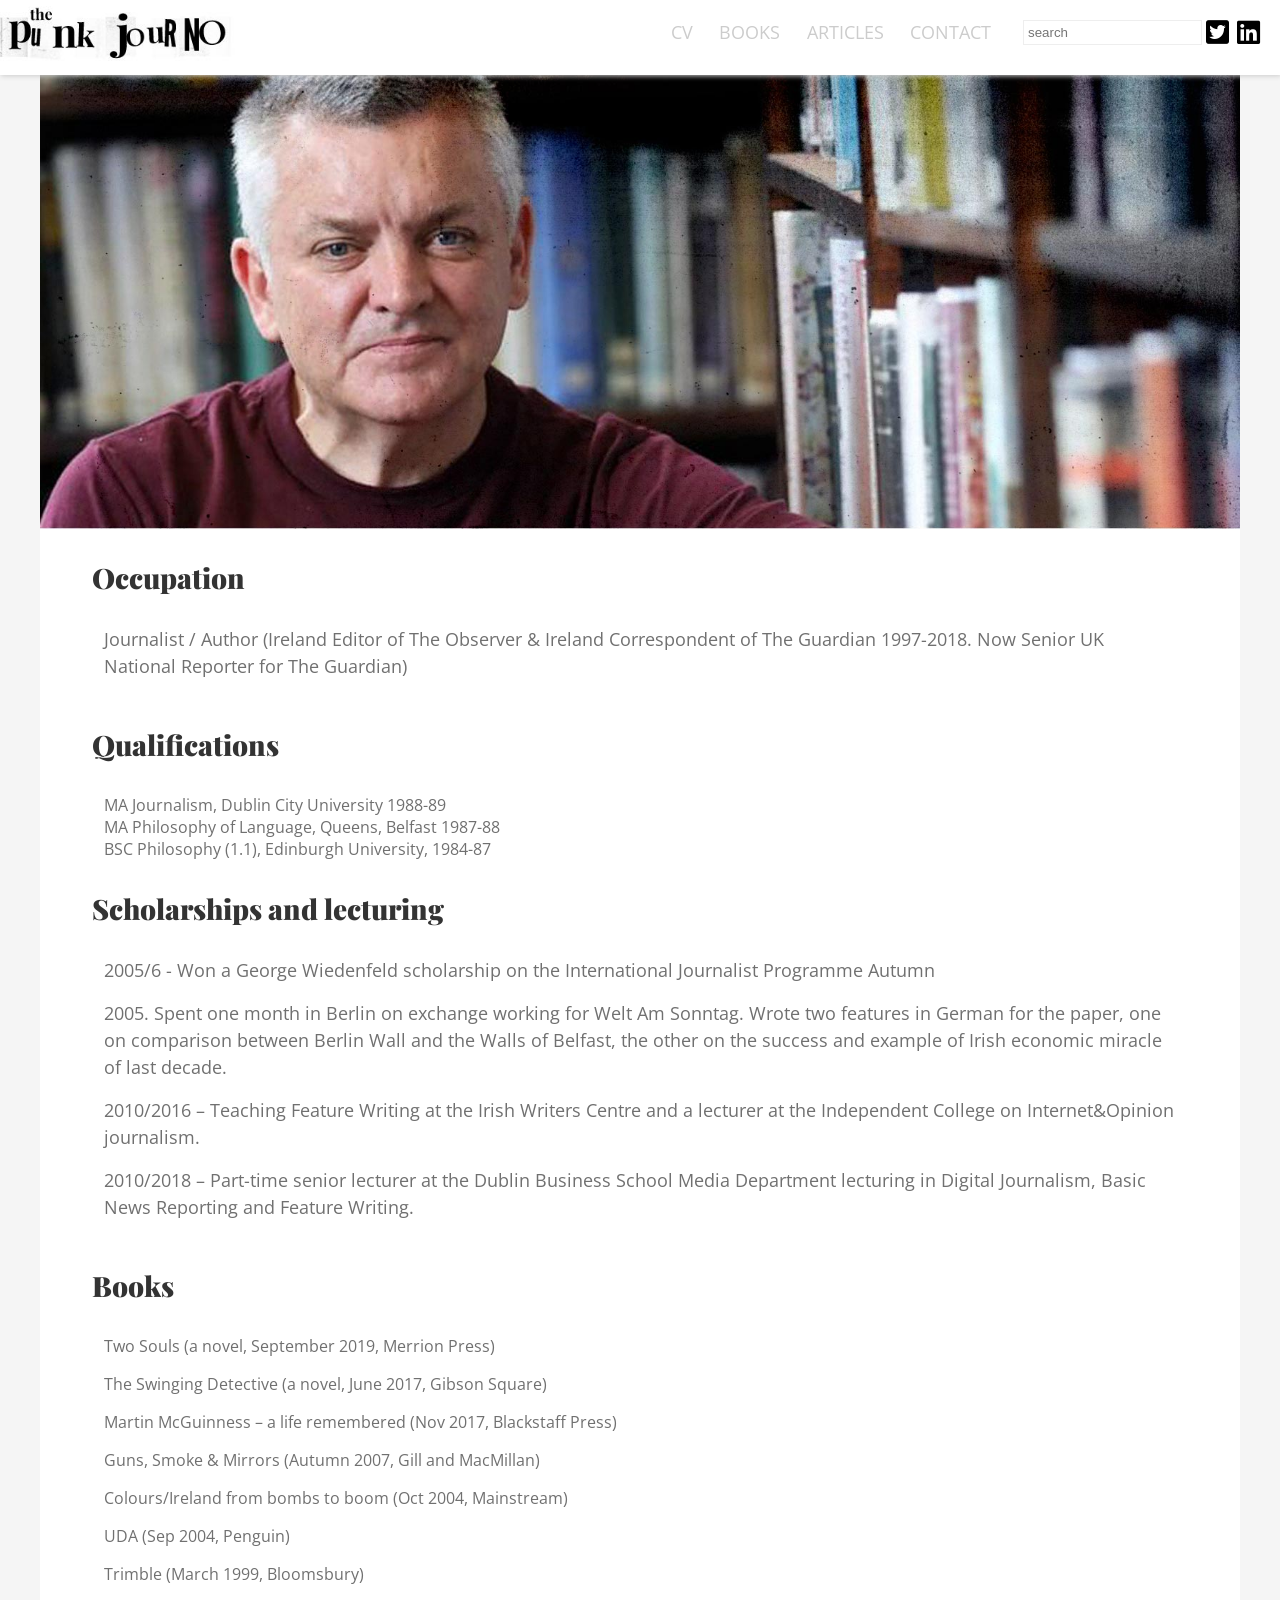
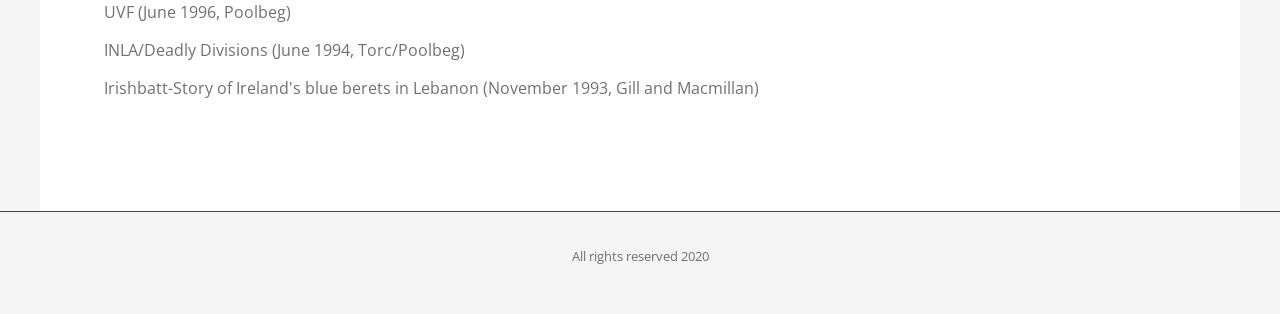
<file: cv.html>
<!doctype html>
<html lang="zxx">
	<head>
		<meta charset="utf-8">
		<title>Henry Mcdonald, Journalist and Author: CV</title>

		<meta name="viewport" content="width=device-width, initial-scale=1">
		<link href="css/app.css" rel="stylesheet">
		<link href="https://use.fontawesome.com/releases/v5.8.2/css/all.css" rel="stylesheet">
	</head>

	<body>
		<div id="site">
			<header>
				<div class="header-inner">
					<span class="logo">
						<a href="index.html">
							<img src="images/punk-journo-logo-5.jpg">
						</a>
					</span>
					<button class="menu">
						<i></i>
						<i></i>
						<i></i>
					</button>
					<nav class="main-nav">
						<ul>
							<li><a href="cv.html">CV</a></li>
							<li><a href="books.html">Books</a></li>
							<li><a href="articles.html">Articles</a></li>
							<li><a href="contact.html">Contact</a></li>
						</ul>
					</nav>
					<input type="text" placeholder="search" class="search">
					<span class="fab fa-twitter-square"></span>
					<span class="fab fa-linkedin"></span>
				</div><!-- close header-inner -->
			</header>

			<figure class="banner-image">
				<img src="images/henry-home-overlay.jpg" alt="">
			</figure>

			<main>
				<section class="text-block no-padding-top wrap-wide">
					<!-- <h1 class="page-title">Curriculum Vitae</h1> -->
				</section>

				<section class="wrap">
					<h2 class="block-header">Occupation</h2>

					<p>Journalist / Author (Ireland Editor of The Observer & Ireland Correspondent of The Guardian 1997-2018. Now Senior UK National Reporter for The Guardian)</p>


					<h2 class="block-header">Qualifications</h2>

					<ul>
						<li>MA Journalism, Dublin City University  1988-89</li>
						<li>MA Philosophy of Language, Queens, Belfast 1987-88</li>
						<li>BSC Philosophy (1.1), Edinburgh University, 1984-87</li>
					</ul>

					<h2 class="block-header">Scholarships and lecturing</h2>

					<p>2005/6 - Won a George Wiedenfeld scholarship on the International Journalist Programme Autumn</p>

					<p>2005.  Spent one month in Berlin on exchange working for Welt Am Sonntag. Wrote two features in German for the paper, one on comparison between Berlin Wall and the Walls of Belfast, the other on the success and example of Irish economic miracle of last decade.</p>

					<p>2010/2016 – Teaching Feature Writing at the Irish Writers Centre and a lecturer at the Independent College on Internet&Opinion journalism.</p>

					<p>2010/2018 – Part-time senior lecturer at the Dublin Business School Media Department lecturing in Digital Journalism, Basic News Reporting and Feature Writing.</p>


					<h2 class="block-header">Books</h2>

					<ul class="books-cv">
						<li class="books-cv-item">Two Souls (a novel, September 2019, Merrion Press)</li>
						<li class="books-cv-item">The Swinging Detective (a novel, June 2017, Gibson Square)</li>
						<li class="books-cv-item">Martin McGuinness – a life remembered (Nov 2017, Blackstaff Press)</li>
						<li class="books-cv-item">Guns, Smoke & Mirrors (Autumn 2007, Gill and MacMillan)</li>
						<li class="books-cv-item">Colours/Ireland from bombs to boom (Oct 2004, Mainstream)</li>
						<li class="books-cv-item">UDA (Sep 2004, Penguin)</li>
						<li class="books-cv-item">Trimble (March 1999, Bloomsbury)</li>
						<li class="books-cv-item">UVF (June 1996, Poolbeg)</li>
						<li class="books-cv-item">INLA/Deadly Divisions (June 1994, Torc/Poolbeg)</li>
						<li class="books-cv-item">Irishbatt-Story of Ireland's blue berets in Lebanon (November 1993, Gill and Macmillan)</li>
					</ul>
				</section>
			</main>

			<footer>
				<small>All rights reserved 2020</small>
			</footer>

			<script src="js/jquery-compressed-production.js"></script>
			<script src="js/scripts.js"></script>
		</div><!-- close site-wrapper -->
	</body>
</html>
</file>
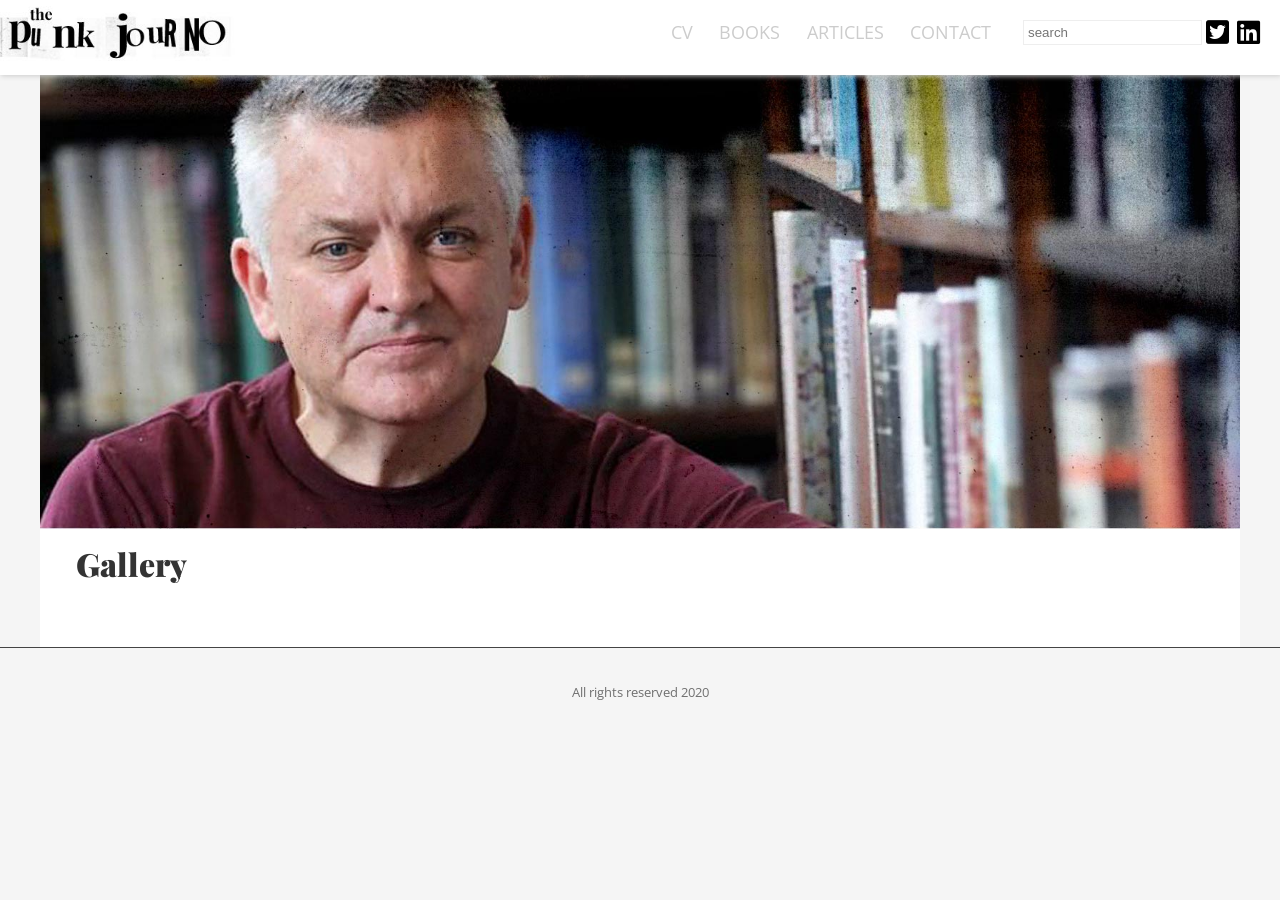
<file: gallery.html>
<!doctype html>
<html lang="zxx">
	<head>
		<meta charset="utf-8">
		<title>Henry Mcdonald, Journalist and Author: Gallery</title>

		<meta name="viewport" content="width=device-width, initial-scale=1">
		<link href="css/app.css" rel="stylesheet">
		<link href="https://use.fontawesome.com/releases/v5.8.2/css/all.css" rel="stylesheet">
	</head>

	<body>
		<div id="site">
			<header>
				<div class="header-inner">
					<span class="logo">
						<a href="index.html">
							<img src="images/punk-journo-logo-5.jpg">
						</a>
					</span>
					<button class="menu">
						<i></i>
						<i></i>
						<i></i>
					</button>
					<nav class="main-nav">
						<ul>
							<li><a href="cv.html">CV</a></li>
							<li><a href="books.html">Books</a></li>
							<li><a href="articles.html">Articles</a></li>
							<li><a href="contact.html">Contact</a></li>
						</ul>
					</nav>
					<input type="text" placeholder="search" class="search">
					<span class="fab fa-twitter-square"></span>
					<span class="fab fa-linkedin"></span>
				</div><!-- close header-inner -->
			</header>

			<figure class="banner-image">
				<img src="images/henry-home-overlay.jpg" alt="">
			</figure>

			<main>
				<section class="text-block no-padding-top wrap-wide">
				<h1 class="page-title">Gallery</h1>
			</main>

			<footer>
				<small>All rights reserved 2020</small>
			</footer>

			<script src="js/jquery-compressed-production.js"></script>
			<script src="js/scripts.js"></script>
		</div><!-- close site-wrapper -->
	</body>
</html>
</file>
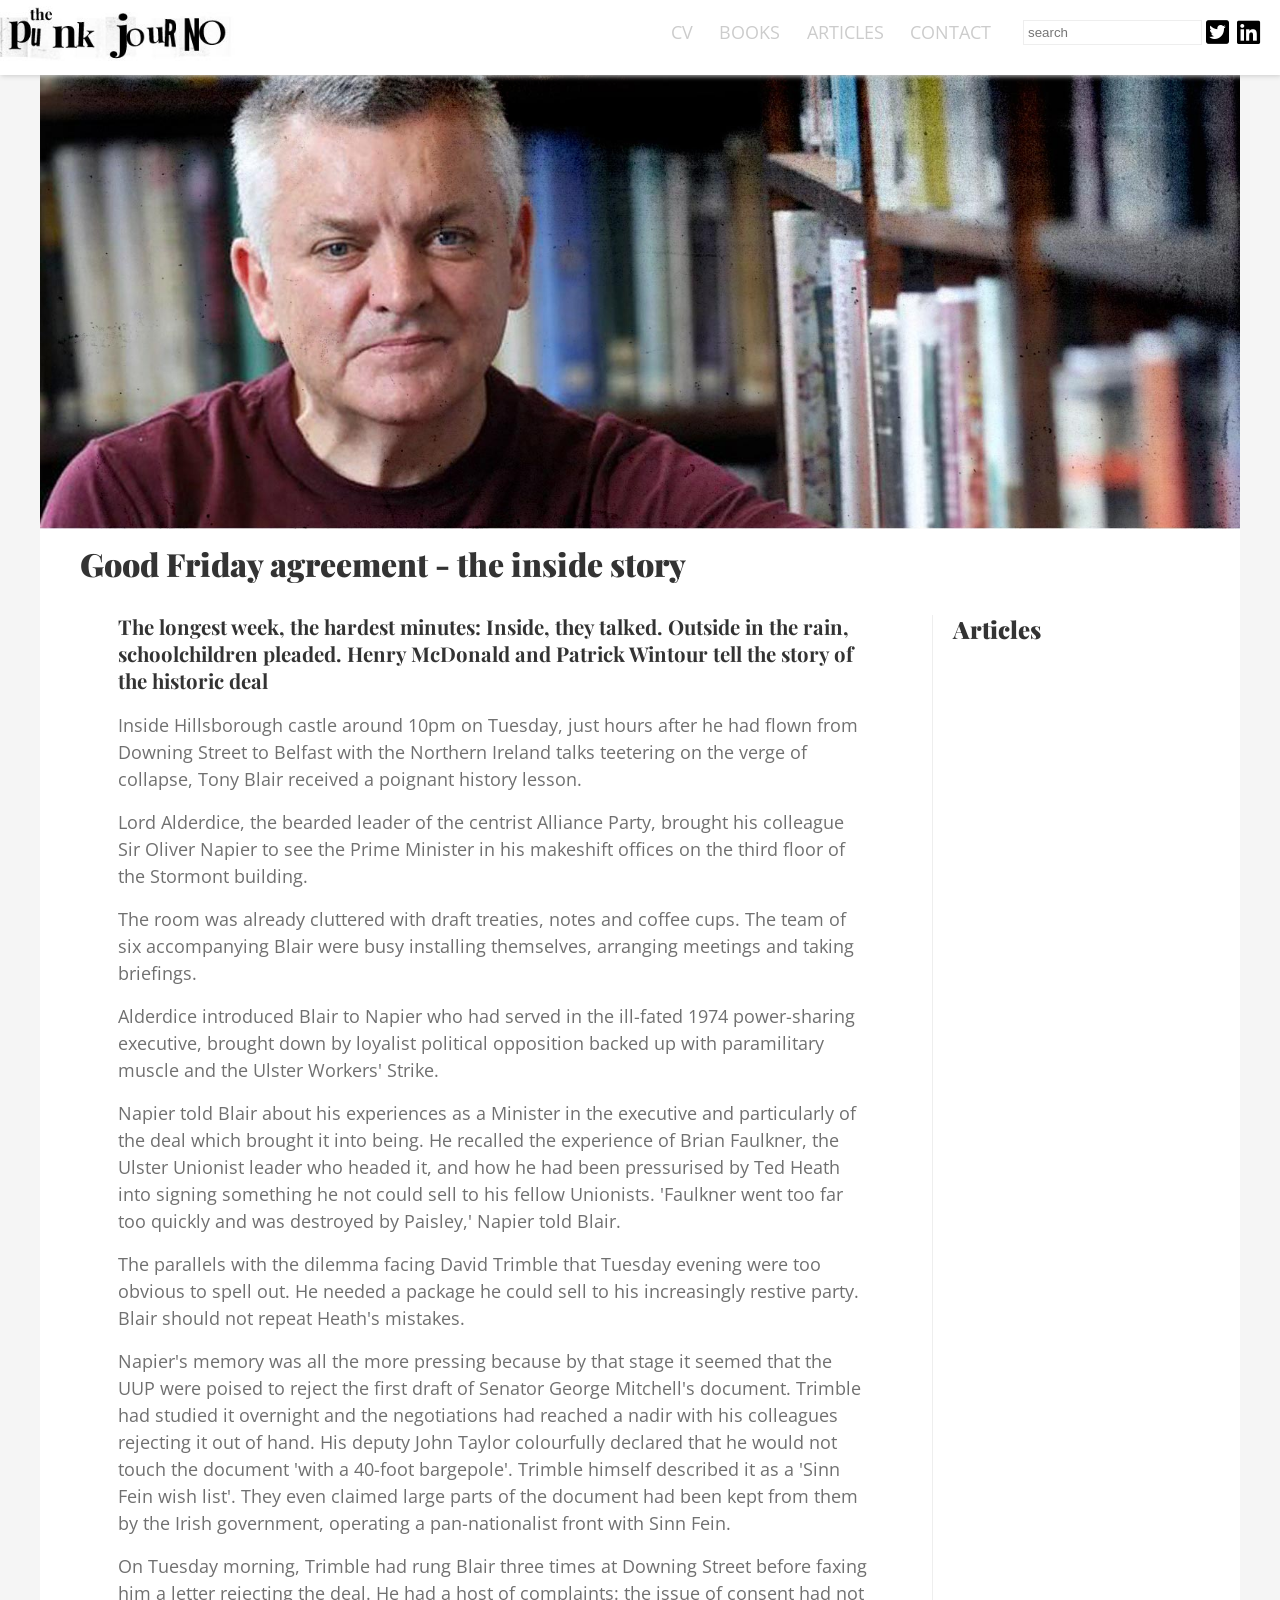
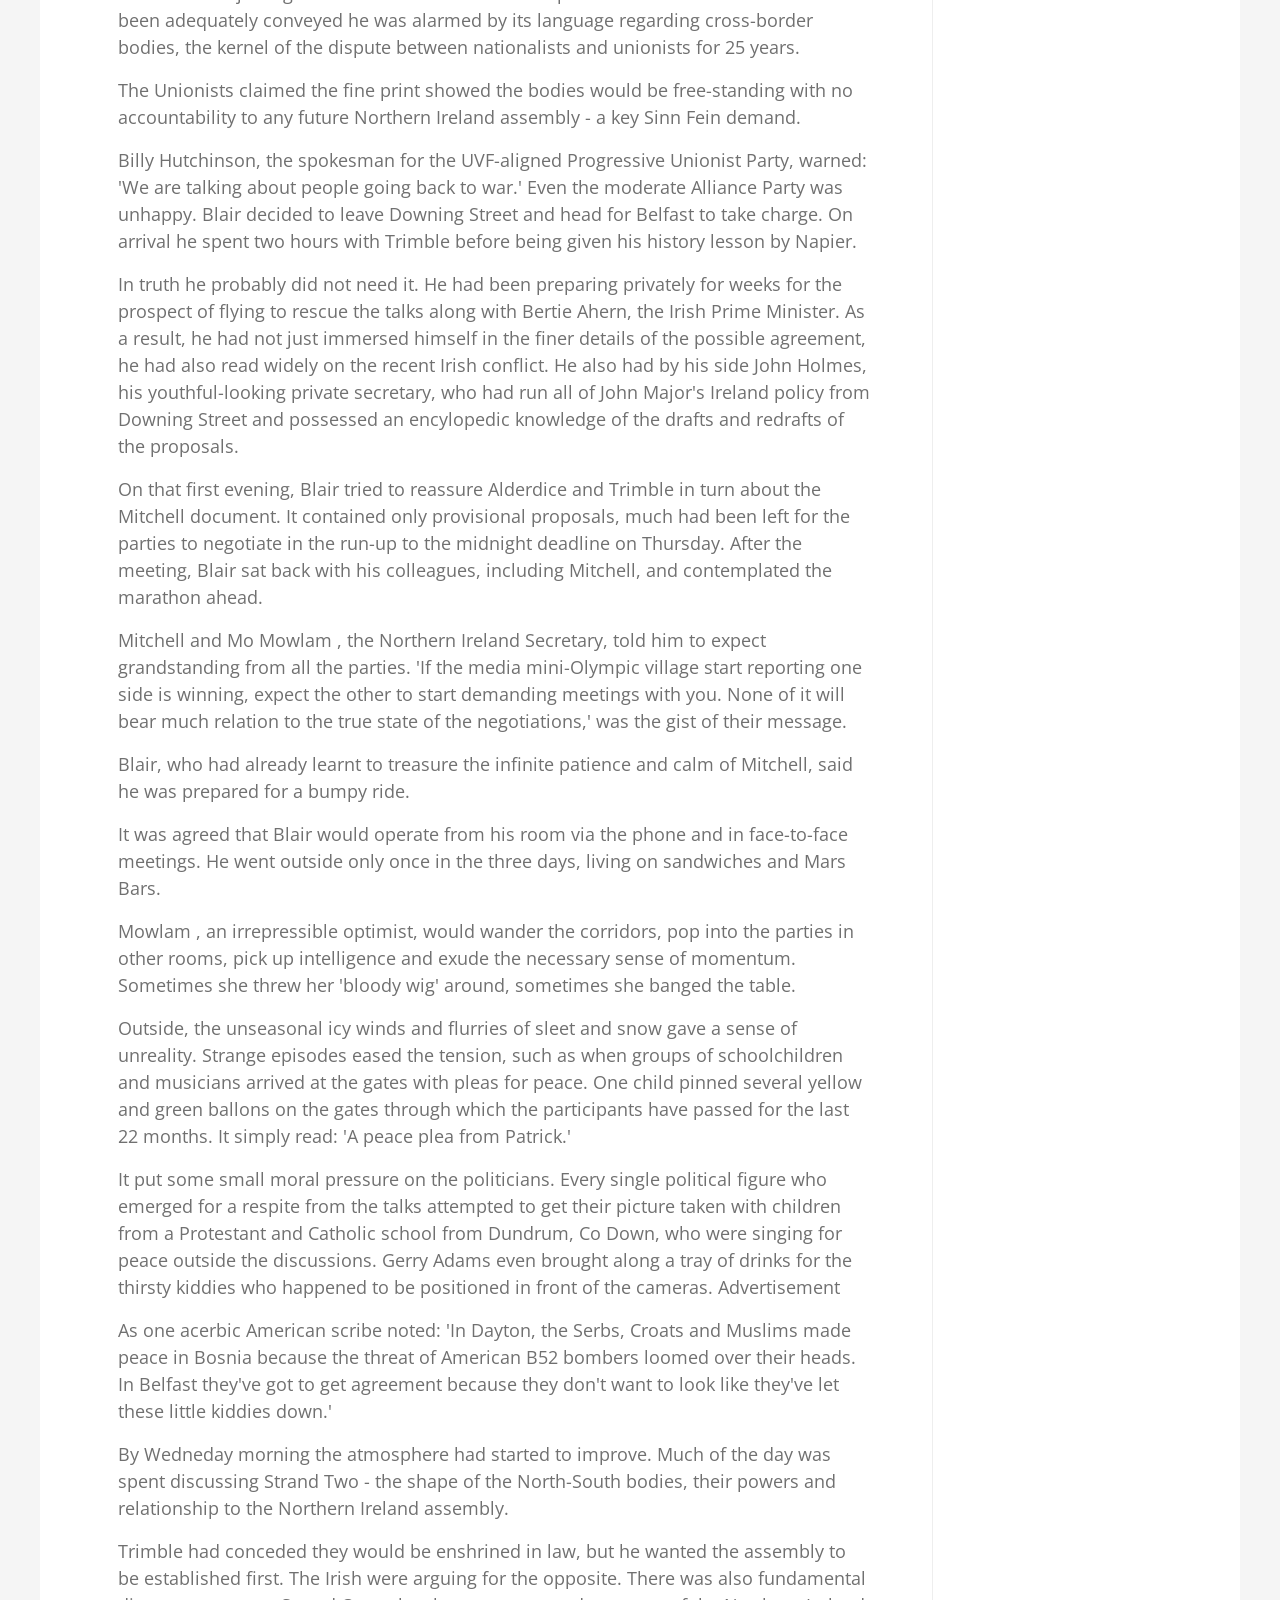
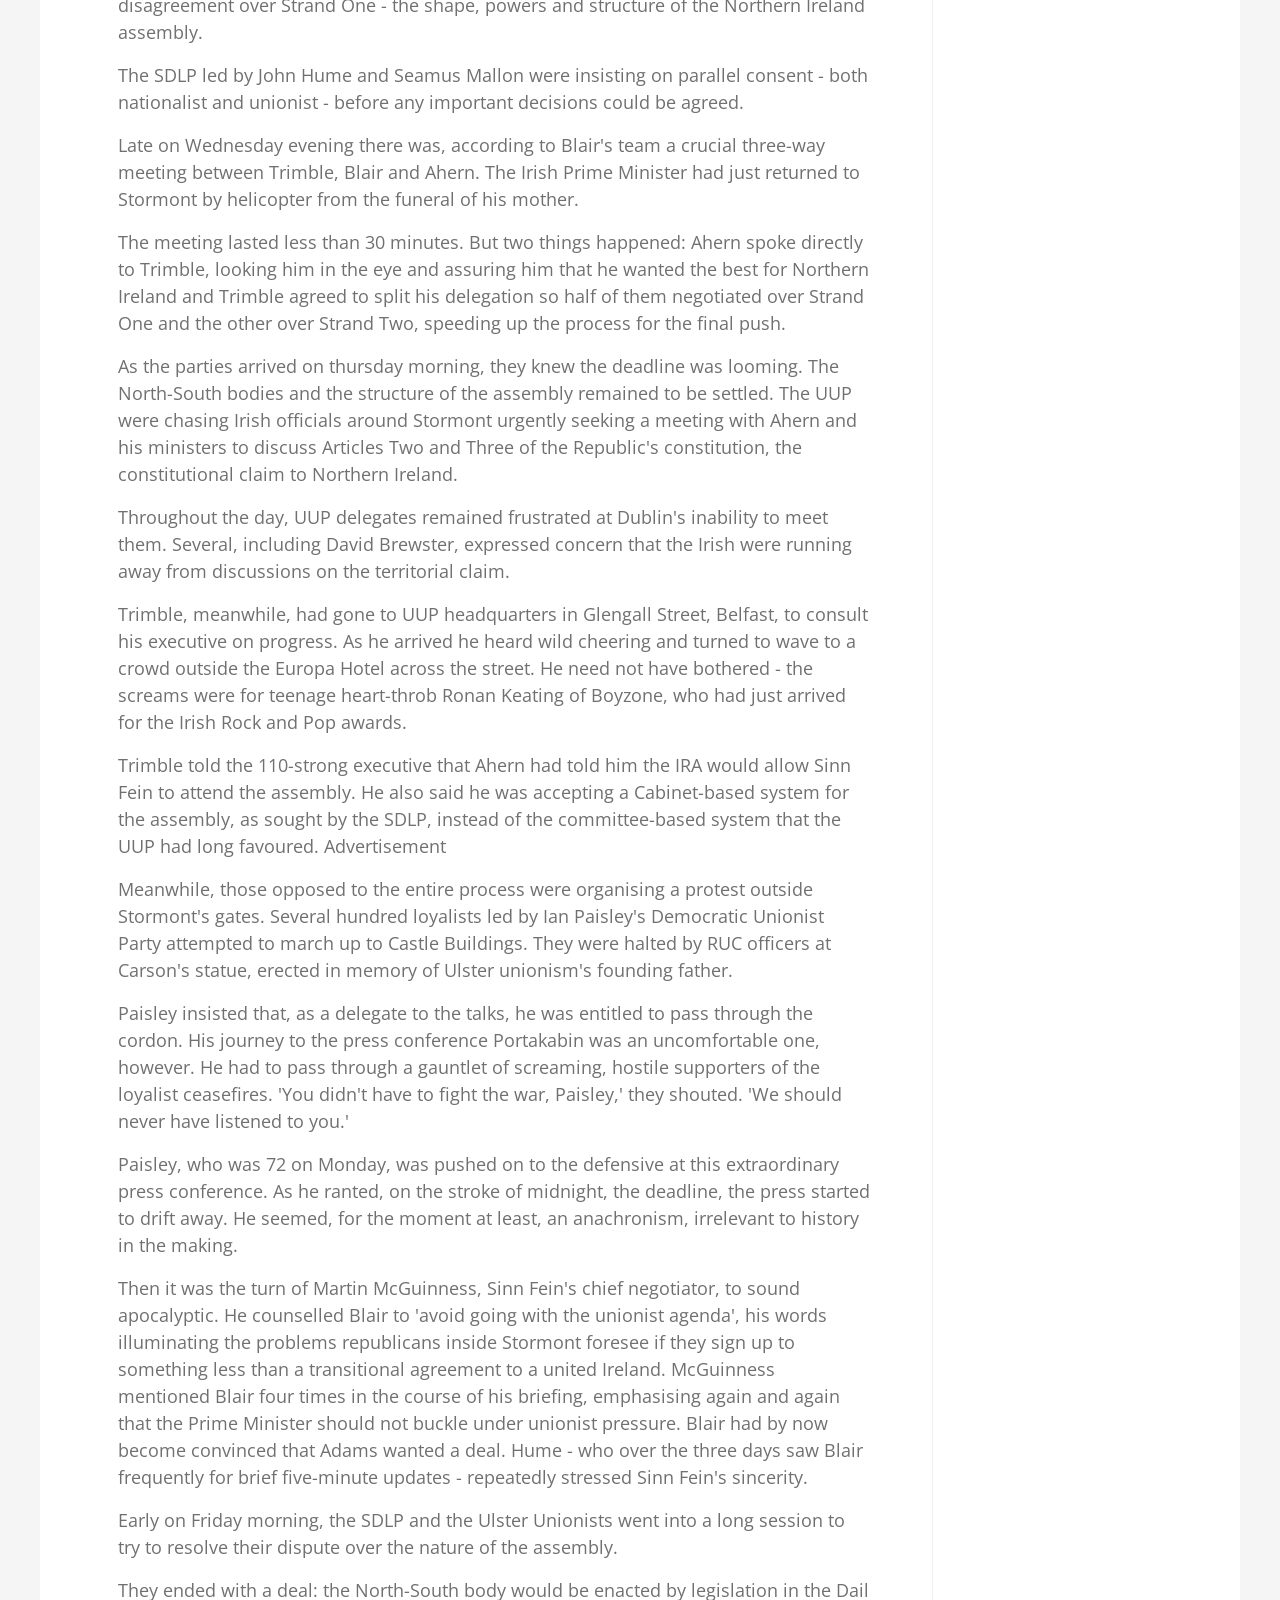
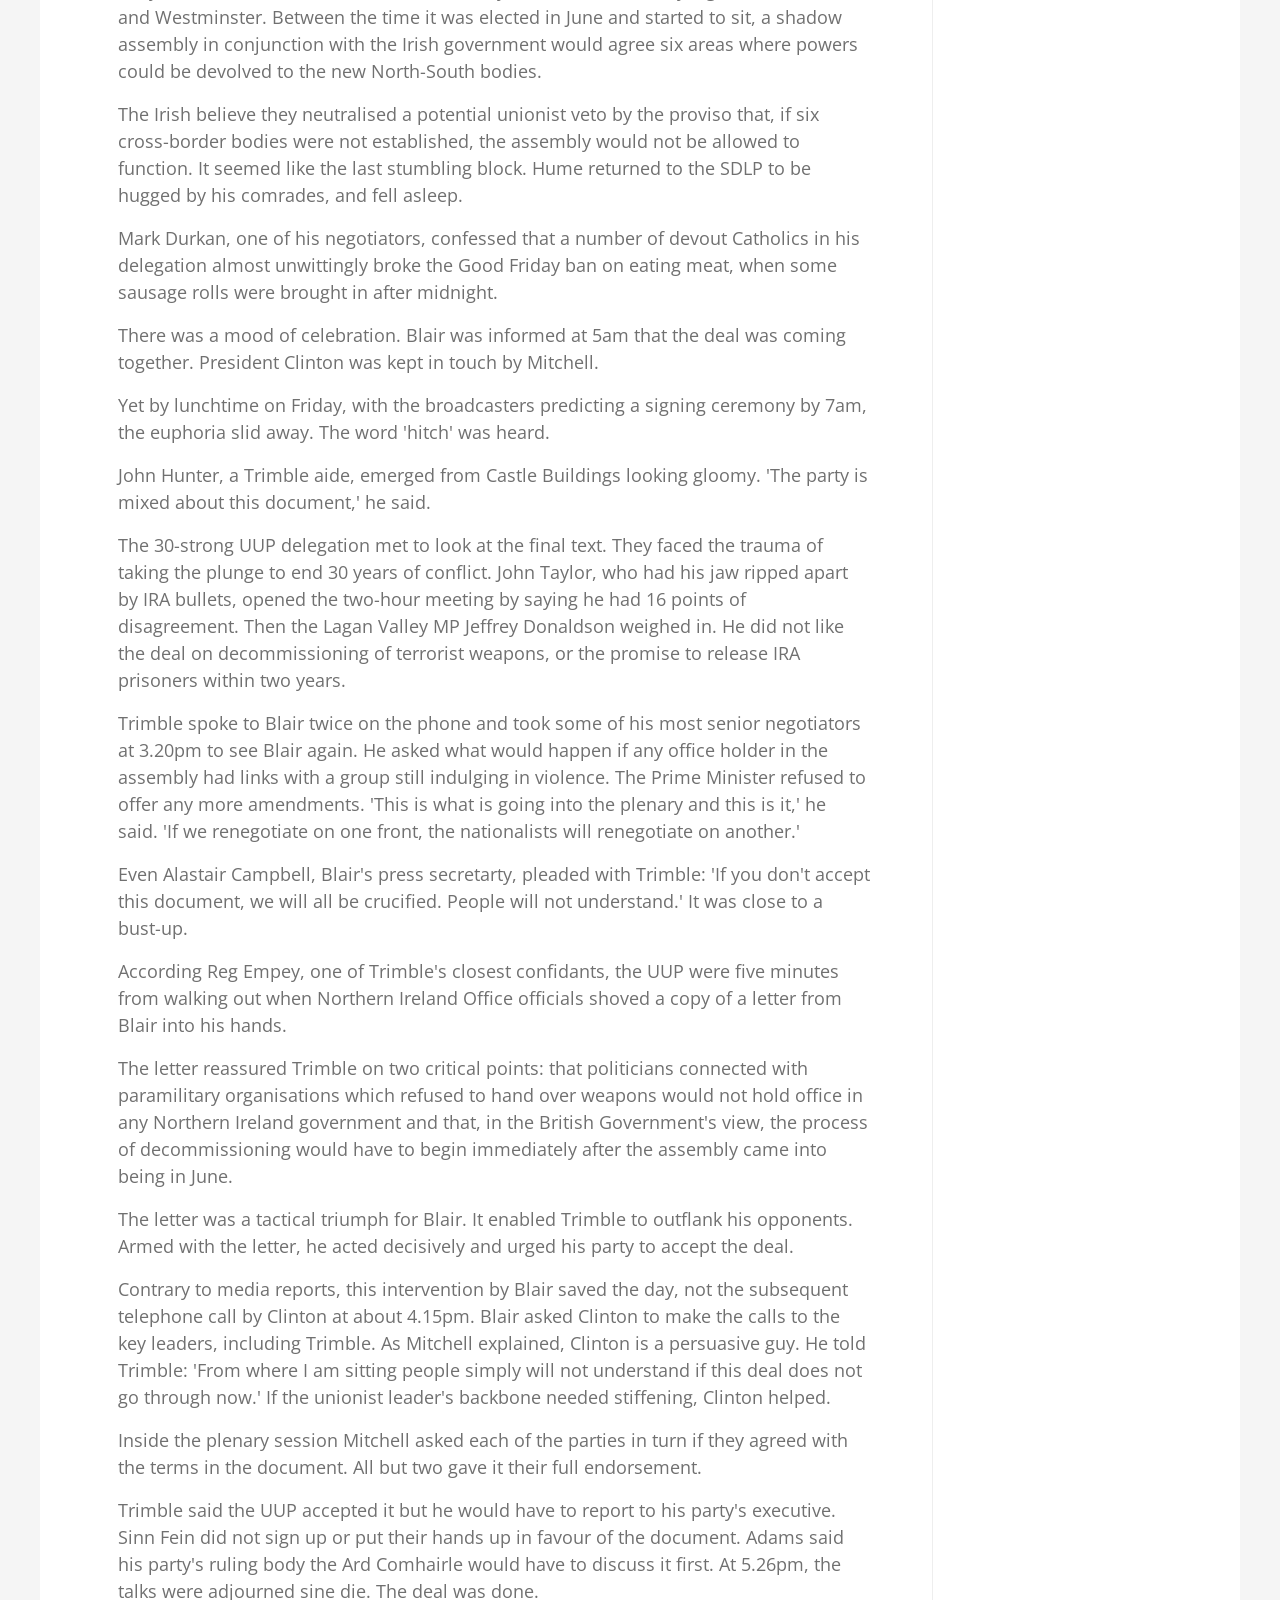
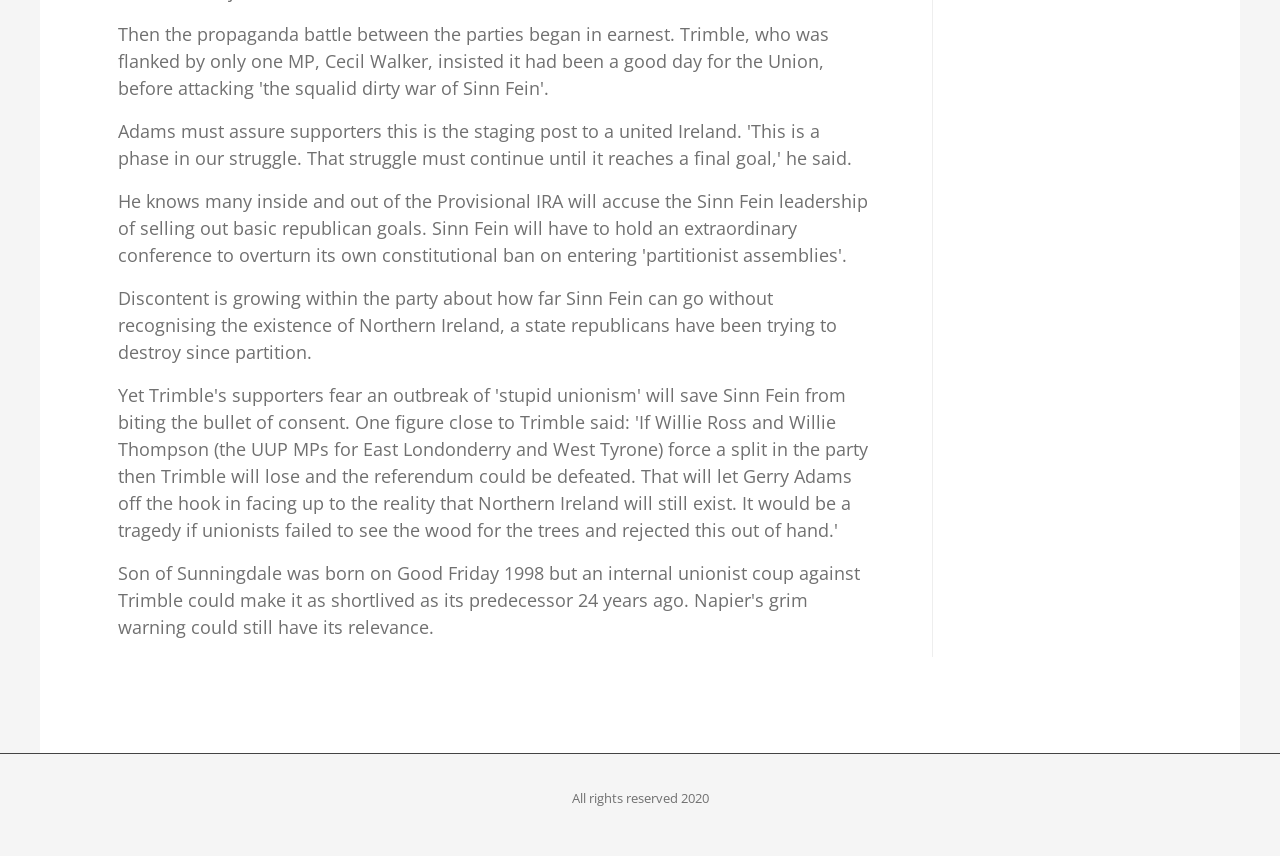
<file: good-friday-agreement.html>
<!doctype html>
<html lang="zxx">
	<head>
		<meta charset="utf-8">
		<title>Henry Mcdonald, Journalist and Author: The Good Friday Agreement</title>

		<meta name="viewport" content="width=device-width, initial-scale=1">
		<link href="css/app.css" rel="stylesheet">
		<link href="https://use.fontawesome.com/releases/v5.8.2/css/all.css" rel="stylesheet">
	</head>

	<body>
		<div id="site">
			<header>
				<div class="header-inner">
					<span class="logo">
						<a href="index.html">
							<img src="images/punk-journo-logo-5.jpg">
						</a>
					</span>
					<button class="menu">
						<i></i>
						<i></i>
						<i></i>
					</button>
					<nav class="main-nav">
						<ul>
							<li><a href="cv.html">CV</a></li>
							<li><a href="books.html">Books</a></li>
							<li><a href="articles.html">Articles</a></li>
							<li><a href="contact.html">Contact</a></li>
						</ul>
					</nav>
					<input type="text" placeholder="search" class="search">
					<span class="fab fa-twitter-square"></span>
					<span class="fab fa-linkedin"></span>
				</div><!-- close header-inner -->
			</header>

			<figure class="banner-image">
				<img src="images/henry-home-overlay.jpg" alt="">
			</figure>

			<main>
				<section class="text-block no-padding-top">
					<h1 class="wrap-title article-title">Good Friday agreement - the inside story </h1>

					<div class="article-wrapper">
						<div class="wrap article-content">
						<p><strong>The longest week, the hardest minutes: Inside, they talked. Outside in the rain, schoolchildren pleaded. Henry McDonald and Patrick Wintour tell the story of the historic deal </strong></p>

						<p>Inside Hillsborough castle around 10pm on Tuesday, just hours after he had flown from Downing Street to Belfast with the Northern Ireland talks teetering on the verge of collapse, Tony Blair received a poignant history lesson.</p>

						<p>Lord Alderdice, the bearded leader of the centrist Alliance Party, brought his colleague Sir Oliver Napier to see the Prime Minister in his makeshift offices on the third floor of the Stormont building.</p>

						<p>The room was already cluttered with draft treaties, notes and coffee cups. The team of six accompanying Blair were busy installing themselves, arranging meetings and taking briefings.</p>

						<p>Alderdice introduced Blair to Napier who had served in the ill-fated 1974 power-sharing executive, brought down by loyalist political opposition backed up with paramilitary muscle and the Ulster Workers' Strike.</p>

						<p>Napier told Blair about his experiences as a Minister in the executive and particularly of the deal which brought it into being. He recalled the experience of Brian Faulkner, the Ulster Unionist leader who headed it, and how he had been pressurised by Ted Heath into signing something he not could sell to his fellow Unionists. 'Faulkner went too far too quickly and was destroyed by Paisley,' Napier told Blair.</p>

						<p>The parallels with the dilemma facing David Trimble that Tuesday evening were too obvious to spell out. He needed a package he could sell to his increasingly restive party. Blair should not repeat Heath's mistakes.</p>

						<p>Napier's memory was all the more pressing because by that stage it seemed that the UUP were poised to reject the first draft of Senator George Mitchell's document. Trimble had studied it overnight and the negotiations had reached a nadir with his colleagues rejecting it out of hand. His deputy John Taylor colourfully declared that he would not touch the document 'with a 40-foot bargepole'. Trimble himself described it as a 'Sinn Fein wish list'. They even claimed large parts of the document had been kept from them by the Irish government, operating a pan-nationalist front with Sinn Fein.</p>

						<p>On Tuesday morning, Trimble had rung Blair three times at Downing Street before faxing him a letter rejecting the deal. He had a host of complaints: the issue of consent had not been adequately conveyed he was alarmed by its language regarding cross-border bodies, the kernel of the dispute between nationalists and unionists for 25 years.</p>

						<p>The Unionists claimed the fine print showed the bodies would be free-standing with no accountability to any future Northern Ireland assembly - a key Sinn Fein demand.</p>

						<p>Billy Hutchinson, the spokesman for the UVF-aligned Progressive Unionist Party, warned: 'We are talking about people going back to war.' Even the moderate Alliance Party was unhappy. Blair decided to leave Downing Street and head for Belfast to take charge. On arrival he spent two hours with Trimble before being given his history lesson by Napier.</p>

						<p>In truth he probably did not need it. He had been preparing privately for weeks for the prospect of flying to rescue the talks along with Bertie Ahern, the Irish Prime Minister. As a result, he had not just immersed himself in the finer details of the possible agreement, he had also read widely on the recent Irish conflict. He also had by his side John Holmes, his youthful-looking private secretary, who had run all of John Major's Ireland policy from Downing Street and possessed an encylopedic knowledge of the drafts and redrafts of the proposals.</p>

						<p>On that first evening, Blair tried to reassure Alderdice and Trimble in turn about the Mitchell document. It contained only provisional proposals, much had been left for the parties to negotiate in the run-up to the midnight deadline on Thursday. After the meeting, Blair sat back with his colleagues, including Mitchell, and contemplated the marathon ahead.</p>

						<p>Mitchell and Mo Mowlam , the Northern Ireland Secretary, told him to expect grandstanding from all the parties. 'If the media mini-Olympic village start reporting one side is winning, expect the other to start demanding meetings with you. None of it will bear much relation to the true state of the negotiations,' was the gist of their message.</p>

						<p>Blair, who had already learnt to treasure the infinite patience and calm of Mitchell, said he was prepared for a bumpy ride.</p>

						<p>It was agreed that Blair would operate from his room via the phone and in face-to-face meetings. He went outside only once in the three days, living on sandwiches and Mars Bars.</p>

						<p>Mowlam , an irrepressible optimist, would wander the corridors, pop into the parties in other rooms, pick up intelligence and exude the necessary sense of momentum. Sometimes she threw her 'bloody wig' around, sometimes she banged the table.</p>

						<p>Outside, the unseasonal icy winds and flurries of sleet and snow gave a sense of unreality. Strange episodes eased the tension, such as when groups of schoolchildren and musicians arrived at the gates with pleas for peace. One child pinned several yellow and green ballons on the gates through which the participants have passed for the last 22 months. It simply read: 'A peace plea from Patrick.'</p>

						<p>It put some small moral pressure on the politicians. Every single political figure who emerged for a respite from the talks attempted to get their picture taken with children from a Protestant and Catholic school from Dundrum, Co Down, who were singing for peace outside the discussions. Gerry Adams even brought along a tray of drinks for the thirsty kiddies who happened to be positioned in front of the cameras.
						Advertisement</p>

						<p>As one acerbic American scribe noted: 'In Dayton, the Serbs, Croats and Muslims made peace in Bosnia because the threat of American B52 bombers loomed over their heads. In Belfast they've got to get agreement because they don't want to look like they've let these little kiddies down.'</p>

						<p>By Wedneday morning the atmosphere had started to improve. Much of the day was spent discussing Strand Two - the shape of the North-South bodies, their powers and relationship to the Northern Ireland assembly.</p>

						<p>Trimble had conceded they would be enshrined in law, but he wanted the assembly to be established first. The Irish were arguing for the opposite. There was also fundamental disagreement over Strand One - the shape, powers and structure of the Northern Ireland assembly.</p>

						<p>The SDLP led by John Hume and Seamus Mallon were insisting on parallel consent - both nationalist and unionist - before any important decisions could be agreed.</p>

						<p>Late on Wednesday evening there was, according to Blair's team a crucial three-way meeting between Trimble, Blair and Ahern. The Irish Prime Minister had just returned to Stormont by helicopter from the funeral of his mother.</p>

						<p>The meeting lasted less than 30 minutes. But two things happened: Ahern spoke directly to Trimble, looking him in the eye and assuring him that he wanted the best for Northern Ireland and Trimble agreed to split his delegation so half of them negotiated over Strand One and the other over Strand Two, speeding up the process for the final push.</p>

						<p>As the parties arrived on thursday morning, they knew the deadline was looming. The North-South bodies and the structure of the assembly remained to be settled. The UUP were chasing Irish officials around Stormont urgently seeking a meeting with Ahern and his ministers to discuss Articles Two and Three of the Republic's constitution, the constitutional claim to Northern Ireland.</p>

						<p>Throughout the day, UUP delegates remained frustrated at Dublin's inability to meet them. Several, including David Brewster, expressed concern that the Irish were running away from discussions on the territorial claim.</p>

						<p>Trimble, meanwhile, had gone to UUP headquarters in Glengall Street, Belfast, to consult his executive on progress. As he arrived he heard wild cheering and turned to wave to a crowd outside the Europa Hotel across the street. He need not have bothered - the screams were for teenage heart-throb Ronan Keating of Boyzone, who had just arrived for the Irish Rock and Pop awards.</p>

						<p>Trimble told the 110-strong executive that Ahern had told him the IRA would allow Sinn Fein to attend the assembly. He also said he was accepting a Cabinet-based system for the assembly, as sought by the SDLP, instead of the committee-based system that the UUP had long favoured.
						Advertisement</p>

						<p>Meanwhile, those opposed to the entire process were organising a protest outside Stormont's gates. Several hundred loyalists led by Ian Paisley's Democratic Unionist Party attempted to march up to Castle Buildings. They were halted by RUC officers at Carson's statue, erected in memory of Ulster unionism's founding father.</p>

						<p>Paisley insisted that, as a delegate to the talks, he was entitled to pass through the cordon. His journey to the press conference Portakabin was an uncomfortable one, however. He had to pass through a gauntlet of screaming, hostile supporters of the loyalist ceasefires. 'You didn't have to fight the war, Paisley,' they shouted. 'We should never have listened to you.'</p>

						<p>Paisley, who was 72 on Monday, was pushed on to the defensive at this extraordinary press conference. As he ranted, on the stroke of midnight, the deadline, the press started to drift away. He seemed, for the moment at least, an anachronism, irrelevant to history in the making.</p>

						<p>Then it was the turn of Martin McGuinness, Sinn Fein's chief negotiator, to sound apocalyptic. He counselled Blair to 'avoid going with the unionist agenda', his words illuminating the problems republicans inside Stormont foresee if they sign up to something less than a transitional agreement to a united Ireland. McGuinness mentioned Blair four times in the course of his briefing, emphasising again and again that the Prime Minister should not buckle under unionist pressure. Blair had by now become convinced that Adams wanted a deal. Hume - who over the three days saw Blair frequently for brief five-minute updates - repeatedly stressed Sinn Fein's sincerity.</p>

						<p>Early on Friday morning, the SDLP and the Ulster Unionists went into a long session to try to resolve their dispute over the nature of the assembly.</p>

						<p>They ended with a deal: the North-South body would be enacted by legislation in the Dail and Westminster. Between the time it was elected in June and started to sit, a shadow assembly in conjunction with the Irish government would agree six areas where powers could be devolved to the new North-South bodies.</p>

						<p>The Irish believe they neutralised a potential unionist veto by the proviso that, if six cross-border bodies were not established, the assembly would not be allowed to function. It seemed like the last stumbling block. Hume returned to the SDLP to be hugged by his comrades, and fell asleep.</p>

						<p>Mark Durkan, one of his negotiators, confessed that a number of devout Catholics in his delegation almost unwittingly broke the Good Friday ban on eating meat, when some sausage rolls were brought in after midnight.</p>

						<p>There was a mood of celebration. Blair was informed at 5am that the deal was coming together. President Clinton was kept in touch by Mitchell.</p>

						<p>Yet by lunchtime on Friday, with the broadcasters predicting a signing ceremony by 7am, the euphoria slid away. The word 'hitch' was heard.</p>


						<p>John Hunter, a Trimble aide, emerged from Castle Buildings looking gloomy. 'The party is mixed about this document,' he said.</p>

						<p>The 30-strong UUP delegation met to look at the final text. They faced the trauma of taking the plunge to end 30 years of conflict. John Taylor, who had his jaw ripped apart by IRA bullets, opened the two-hour meeting by saying he had 16 points of disagreement. Then the Lagan Valley MP Jeffrey Donaldson weighed in. He did not like the deal on decommissioning of terrorist weapons, or the promise to release IRA prisoners within two years.</p>

						<p>Trimble spoke to Blair twice on the phone and took some of his most senior negotiators at 3.20pm to see Blair again. He asked what would happen if any office holder in the assembly had links with a group still indulging in violence. The Prime Minister refused to offer any more amendments. 'This is what is going into the plenary and this is it,' he said. 'If we renegotiate on one front, the nationalists will renegotiate on another.'</p>

						<p>Even Alastair Campbell, Blair's press secretarty, pleaded with Trimble: 'If you don't accept this document, we will all be crucified. People will not understand.' It was close to a bust-up.</p>

						<p>According Reg Empey, one of Trimble's closest confidants, the UUP were five minutes from walking out when Northern Ireland Office officials shoved a copy of a letter from Blair into his hands.</p>

						<p>The letter reassured Trimble on two critical points: that politicians connected with paramilitary organisations which refused to hand over weapons would not hold office in any Northern Ireland government and that, in the British Government's view, the process of decommissioning would have to begin immediately after the assembly came into being in June.</p>

						<p>The letter was a tactical triumph for Blair. It enabled Trimble to outflank his opponents. Armed with the letter, he acted decisively and urged his party to accept the deal.</p>

						<p>Contrary to media reports, this intervention by Blair saved the day, not the subsequent telephone call by Clinton at about 4.15pm. Blair asked Clinton to make the calls to the key leaders, including Trimble. As Mitchell explained, Clinton is a persuasive guy. He told Trimble: 'From where I am sitting people simply will not understand if this deal does not go through now.' If the unionist leader's backbone needed stiffening, Clinton helped.</p>

						<p>Inside the plenary session Mitchell asked each of the parties in turn if they agreed with the terms in the document. All but two gave it their full endorsement.</p>

						<p>Trimble said the UUP accepted it but he would have to report to his party's executive. Sinn Fein did not sign up or put their hands up in favour of the document. Adams said his party's ruling body the Ard Comhairle would have to discuss it first. At 5.26pm, the talks were adjourned sine die. The deal was done.</p>

						<p>Then the propaganda battle between the parties began in earnest. Trimble, who was flanked by only one MP, Cecil Walker, insisted it had been a good day for the Union, before attacking 'the squalid dirty war of Sinn Fein'.</p>

						<p>Adams must assure supporters this is the staging post to a united Ireland. 'This is a phase in our struggle. That struggle must continue until it reaches a final goal,' he said.</p>

						<p>He knows many inside and out of the Provisional IRA will accuse the Sinn Fein leadership of selling out basic republican goals. Sinn Fein will have to hold an extraordinary conference to overturn its own constitutional ban on entering 'partitionist assemblies'.</p>

						<p>Discontent is growing within the party about how far Sinn Fein can go without recognising the existence of Northern Ireland, a state republicans have been trying to destroy since partition.</p>

						<p>Yet Trimble's supporters fear an outbreak of 'stupid unionism' will save Sinn Fein from biting the bullet of consent. One figure close to Trimble said: 'If Willie Ross and Willie Thompson (the UUP MPs for East Londonderry and West Tyrone) force a split in the party then Trimble will lose and the referendum could be defeated. That will let Gerry Adams off the hook in facing up to the reality that Northern Ireland will still exist. It would be a tragedy if unionists failed to see the wood for the trees and rejected this out of hand.'</p>

						<p>Son of Sunningdale was born on Good Friday 1998 but an internal unionist coup against Trimble could make it as shortlived as its predecessor 24 years ago. Napier's grim warning could still have its relevance.</p>
					</div>
					<div class="sidebar">
						<h2>Articles</h2>
					</div>
				</div>
				</section>
			</main>

			<footer>
				<small>All rights reserved 2020</small>
			</footer>

			<script src="js/jquery-compressed-production.js"></script>
			<script src="js/scripts.js"></script>
		</div><!-- close site-wrapper -->
	</body>
</html>
</file>
<file: css/app.css>
@import url("https://fonts.googleapis.com/css?family=Playfair+Display:400,900&display=swap");
@import url("https://fonts.googleapis.com/css?family=Open+Sans:400,700&display=swap");
	/* mixins
----------------------------------------------------------------------------- */
/* layout
--------------------------- */
/* type
--------------------------- */
/* queries
--------------------------- */
/* variables
----------------------------------------------------------------------------- */
/* colours
--------------------------- */
/* reset
----------------------------------------------------------------------------- */
* {
  padding: 0;
  margin: 0;
  box-sizing: border-box;
}

article,
aside,
code,
details,
figcaption,
figure,
footer,
header,
hgroup,
main,
nav,
section,
summary {
  display: block;
}

body {
  -webkit-font-smoothing: antialiased;
  -moz-osx-font-smoothing: grayscale;
  font-family: 'Open Sans', sans-serif;
  color: #707070;
  background: #f5f5f5;
}

img {
  display: block;
  max-width: 100%;
  height: auto;
}

ul, li {
  list-style: none;
}

/* globals
----------------------------------------------------------------------------- */
.wrap-wide {
  padding: 0;
  margin: auto;
}
@media (min-width: 680px) {
  .wrap-wide {
    padding-right: 1.25rem;
    padding-left: 1.25rem;
  }
}

.wrap {
  max-width: 70rem;
  padding: 0;
  margin: auto;
}
@media (min-width: 680px) {
  .wrap {
    padding: 0 1.5rem;
  }
}

.go-to {
  display: block;
  max-width: 10rem;
  font-family: 'Playfair Display', sans-serif;
  font-size: 1rem;
  font-weight: bold;
  color: #000000;
  transition: 300ms;
}
.go-to:hover {
  color: #ffffff;
  text-decoration: none;
  background: #000000;
}

.no-padding-top {
  padding-top: 0;
}

.no-underline {
  border: none;
}

.fa-star {
  color: gold;
}

.link {
  transition: 300ms;
}
.link:hover {
  color: #ffffff;
  text-decoration: none;
  background: #000000;
}

.additional-links li {
  margin-bottom: .5rem;
}

.insulate {
  padding-top: 2rem;
}

/* typography
----------------------------------------------------------------------------- */
h1,
h2,
blockquote {
  font-family: 'Playfair Display', sans-serif;
  font-weight: 900;
  color: #333333;
}

h1 {
  font-size: 2rem;
  line-height: 1.2;
}
h1.wrap-title {
  max-width: 70rem;
  padding-top: 1rem;
  margin: auto;
}
h1.page-title {
  padding: 1rem 0;
}
@media (min-width: 680px) {
  h1 {
    font-size: 2rem;
  }
}

h2 {
  position: relative;
  display: inline-block;
  padding: 0 1rem 0 .25rem;
  margin: 2rem 0;
  font-size: 1.75rem;
  line-height: 1.2;
}
h2:before {
  position: absolute;
  display: block;
  content: '';
  border-bottom: 3px solid #333333;
  background: url("../images/p-tat-5.jpg");
  background-size: cover;
  background-repeat: no-repeat;
  mix-blend-mode: multiply;
  opacity: .9;
}
@media (min-width: 1200px) {
  h2.block-header {
    padding: 0 1rem 0 .25rem;
    transform: translateX(-1rem);
  }
}
h2.tat {
  background: url("../images/tape-1.jpg");
  background-repeat: no-repeat;
  filter: grayscale(100%);
}
h2.underline {
  background: url("../images/underline-1.jpg");
  background-repeat: no-repeat;
  mix-blend-mode: multiply;
}

h3 {
  font-family: 'Playfair Display', sans-serif;
  font-size: 1.125rem;
  font-weight: 400;
  line-height: 1.2;
  color: #333333;
}
h3 a {
  color: #444444;
}

p {
  margin-bottom: 1rem;
  font-size: 1.125rem;
  line-height: 1.5;
}

.text-block .intro-text {
  max-width: 66rem;
  font-size: 1.125rem;
  line-height: 1.25;
  margin: 0 auto;
}
@media (min-width: 420px) {
  .text-block .intro-text {
    font-size: 1.275rem;
    line-height: 1.4;
  }
}
.text-block p {
  font-size: 1.125rem;
}
@media (min-width: 420px) {
  .text-block p {
    line-height: 1.5;
  }
}

.additional-links a {
  font-size: .875rem;
  color: #444444;
}

/* layout:
----------------------------------------------------------------------------- */
main {
  max-width: 1200px;
  margin: 0 auto;
  padding: 0 1rem 3rem 1rem;
  background: #ffffff;
}

section {
  padding: 1rem 0 0 0;
}
@media (min-width: 680px) {
  section {
    padding: 1rem 0 3rem 0;
  }
}

.recent-articles h3 a {
  font-size: 1.2rem;
  font-weight: 400;
  text-decoration: underline;
}
.recent-articles li {
  margin-bottom: .5rem;
}
.recent-articles .go-to {
  margin-top: 3rem;
  font-weight: bold;
}

/* header
----------------------------------------------------------------------------- */
header {
  width: 100%;
  min-height: 75px;
  padding-top: 1rem;
  box-shadow: 1px 1px 5px #cccccc;
  background: #ffffff;
}
@media (min-width: 1001px) {
  header {
    position: fixed;
    z-index: 5000;
  }
}
header .header-inner {
  position: relative;
  width: 100%;
  max-width: 1280px;
  padding-right: 1rem;
  margin: 0 auto;
}
@media (min-width: 1001px) {
  header .header-inner {
    display: flex;
    justify-content: flex-end;
    align-items: center;
  }
}
header .header-inner .logo {
  position: absolute;
  top: -1rem;
  left: -.5rem;
}
@media (min-width: 1200px) {
  header .header-inner .logo {
    width: auto;
  }
}
header .header-inner .logo a {
  font-family: 'Playfair Display', sans-serif;
  font-weight: normal;
  letter-spacing: 1px;
  color: #333333;
  text-decoration: none;
}
header .header-inner .logo img {
  width: 250px;
}
header .header-inner .menu {
  position: absolute;
  top: 0;
  right: 1rem;
  width: 30px;
  height: 40px;
  outline: none;
  border: none;
  font-size: 1rem;
  color: #333333;
  background: transparent;
}
header .header-inner .menu i:first-of-type {
  top: 4px;
}
header .header-inner .menu i {
  position: absolute;
  right: 4px;
  top: 12px;
  width: 30px;
  height: 3px;
  background: #333333;
}
header .header-inner .menu i:last-of-type {
  top: 20px;
}
@media (min-width: 1000px) {
  header .header-inner .menu {
    display: none;
  }
}
header .header-inner .main-nav {
  display: none;
}
header .header-inner .main-nav ul {
  padding: 3rem 1rem;
  margin-right: 3rem;
}
header .header-inner .main-nav ul a {
  display: block;
  padding: .25rem 0;
  font-size: 1.1rem;
  text-transform: uppercase;
  font-weight: 400;
  color: #cccccc;
  text-decoration: none;
  transition: 300ms;
}
header .header-inner .main-nav ul a:hover {
  color: #000000;
}
@media (min-width: 1001px) {
  header .header-inner .main-nav ul {
    padding: 0;
    width: 20rem;
    margin-right: 2rem;
    display: flex;
    align-items: center;
    justify-content: space-between;
  }
}
header .header-inner .main-nav.show {
  display: block;
}
@media (min-width: 1001px) {
  header .header-inner .main-nav {
    display: block;
  }
}
header .header-inner .search {
  display: none;
  padding: .25rem;
  border: 1px solid #eeeeee;
  color: #cccccc;
  -webkit-appearance: none;
  -moz-appearance: none;
}
@media (min-width: 1001px) {
  header .header-inner .search {
    display: block;
  }
}
header .header-inner .fa-linkedin,
header .header-inner .fa-twitter-square,
header .header-inner .fa-search {
  display: none;
}
@media (min-width: 1001px) {
  header .header-inner .fa-linkedin,
  header .header-inner .fa-twitter-square,
  header .header-inner .fa-search {
    display: inline-block;
    margin: 0 .25rem;
    color: #000000;
  }
  header .header-inner .fa-linkedin,
  header .header-inner .fa-twitter-square {
    font-size: 1.65rem;
  }
  header .header-inner .fa-search {
    padding-top: 3px;
    font-size: 1.5rem;
  }
}

/* banner
----------------------------------------------------------------------------- */
.banner-image {
  width: 100%;
  max-width: 1200px;
  margin: 0 auto;
}

/* footer
----------------------------------------------------------------------------- */
footer {
  padding-top: 2rem;
  border-top: 1px solid #444444;
  margin-bottom: 3rem;
  text-align: center;
}

/* text-block:
----------------------------------------------------------------------------- */
.text-block .container {
  width: 100%;
  max-width: 66rem;
  padding-top: 3rem;
  margin: 0 auto;
}

/* text-image-block:
----------------------------------------------------------------------------- */
@media (min-width: 1000px) {
  .text-image-block .intro {
    max-width: 66rem;
    margin: 0 auto;
  }
}
.text-image-block .container-full {
  display: flex;
  -webkit-display: flex;
}
.text-image-block .container-full img {
  display: none;
}
@media (min-width: 1000px) {
  .text-image-block .container-full img {
    display: block;
    align-self: flex-start;
    min-width: 250px;
    max-height: 375px;
  }
}
.text-image-block .container-full .content {
  display: flex;
  flex-direction: column;
  margin-right: 0;
}
.text-image-block .container-full .content .stars {
  margin: 1rem 0;
}
.text-image-block .container-full .content .text h2 {
  padding-left: 0;
  margin: 0;
}
.text-image-block .container-full .content .text p {
  display: none;
}
.text-image-block .container-full .content blockquote {
  position: relative;
  align-self: flex-start;
  height: auto;
  padding: 10px 0 30px 20px;
  margin-right: 5%;
  font-size: 2.5rem;
  line-height: .55;
  font-weight: bold;
  color: #ffffff;
  background: #f5f5f5;
}
@media (min-width: 1200px) {
  .text-image-block .container-full .content blockquote {
    width: 350px;
  }
}
.text-image-block .container-full .content blockquote:before {
  position: absolute;
  display: block;
  content: '';
  width: 250px;
  height: 250px;
  top: 0;
  background: url("../images/p-tat-1.jpg");
  background-repeat: no-repeat;
  mix-blend-mode: multiply;
  opacity: 1;
  overflow: hidden;
}
@media (min-width: 1200px) {
  .text-image-block .container-full .content blockquote:before {
    height: 325px;
  }
}
.text-image-block .container-full .content blockquote span {
  display: block;
  max-width: 350px;
  padding: .75rem;
  margin-bottom: calc(.25rem + 5px);
  background: #333333;
}
.text-image-block .container-full .content blockquote span {
  font-size: 2.15rem;
}
.text-image-block .container-full .content blockquote span:nth-of-type(1) {
  padding-bottom: .25rem;
  padding-left: .5rem;
  clip-path: polygon(-0.24% 7.89%, 91.42% -6.99%, 89.51% 108.42%, 2.07% 111.84%);
}
.text-image-block .container-full .content blockquote span:nth-of-type(2) {
  padding: .5rem 1.95rem;
  text-align: right;
  clip-path: polygon(4.89% -18.2%, 97.42% -2.64%, 86.94% 149.36%, 2.07% 111.84%);
}
.text-image-block .container-full .content blockquote span:nth-of-type(3) {
  padding-top: .25rem;
  padding-bottom: .5rem;
  text-align: right;
  clip-path: polygon(-0.24% -3.22%, 96.8% -19.31%, 109.18% 106.24%, -5.2% 127.06%);
}
.text-image-block .container-full .content blockquote span:nth-of-type(4) {
  padding-top: .25rem;
  padding-right: 2rem;
  text-align: right;
  clip-path: polygon(2.33% 1.83%, 94.85% -18.25%, 94.64% 85.56%, 2.07% 96.69%);
}
@media (min-width: 800px) {
  .text-image-block .container-full .content .text {
    display: flex;
  }
  .text-image-block .container-full .content .text p {
    padding-top: 1rem;
    padding-right: 10%;
    display: block;
  }
  .text-image-block .container-full .content .links {
    margin: .5rem 5% 0;
    align-self: flex-end;
  }
  .text-image-block .container-full .content .go-to {
    text-align: right;
  }
}
@media (min-width: 1000px) {
  .text-image-block .container-full .content {
    margin-left: 2rem;
  }
}
@media (min-width: 600px) {
  .text-image-block .container-half {
    display: flex;
    margin: 2rem 0;
  }
}
.text-image-block .container-half article {
  width: 100%;
  min-height: 250px;
  border: 1px solid #eeeeee;
  margin-bottom: 1rem;
}
.text-image-block .container-half article h3 {
  min-height: 70px;
  padding: .25rem;
  font-weight: bold;
  color: #333333;
}
.text-image-block .container-half article img {
  width: 100%;
  max-height: 300px;
  object-fit: cover;
}
.text-image-block .container-half article p {
  padding: .25rem;
  font-size: 1rem;
}
.text-image-block .container-half article a {
  color: #444444;
}
@media (min-width: 600px) {
  .text-image-block .container-half article {
    width: calc(50% - 15px);
    margin-left: 30px;
  }
  .text-image-block .container-half article:nth-of-type(2n+1) {
    margin-left: 0;
  }
}
@media (min-width: 600px) {
  .text-image-block .container-quarter {
    display: flex;
    margin: 2rem 0;
  }
}
.text-image-block .container-quarter article {
  width: 100%;
  min-height: 250px;
  padding: .25rem;
  border: 1px solid #eeeeee;
  margin-bottom: .5rem;
}
.text-image-block .container-quarter article h3 {
  color: #333333;
}
@media (min-width: 600px) {
  .text-image-block .container-quarter article {
    width: calc(25% - 22.5px);
    margin-left: 30px;
  }
  .text-image-block .container-quarter article:nth-of-type(4n+1) {
    margin-left: 0;
  }
}

/* grids
----------------------------------------------------------------------------- */
.grid {
  width: 100%;
  margin-bottom: .5rem;
}
@media (min-width: 480px) {
  .grid {
    width: calc(50% - 15px);
    margin-left: 30px;
  }
  .grid:nth-of-type(2n+1) {
    margin-left: 0;
  }
}
@media (min-width: 680px) {
  .grid {
    width: calc(33.33% - 20px);
  }
  .grid:nth-of-type(2n+1) {
    margin-left: 30px;
  }
  .grid:nth-of-type(3n+1) {
    margin-left: 0;
  }
}
@media (min-width: 960px) {
  .grid {
    width: calc(25% - 22.5px);
  }
  .grid:nth-of-type(3n+1) {
    margin-left: 30px;
  }
  .grid:nth-of-type(4n+1) {
    margin-left: 0;
  }
}

/* contact
----------------------------------------------------------------------------- */
.contact {
  padding-top: 2rem;
}
@media (min-width: 800px) {
  .contact .container {
    display: flex;
  }
  .contact .container p {
    width: 50%;
    margin-top: .75rem;
    margin-right: 60px;
  }
}
.contact form {
  width: 100%;
  padding-bottom: 3rem;
}
@media (min-width: 800px) {
  .contact form {
    width: 50%;
  }
}
.contact form label {
  display: block;
  font-size: 1rem;
}
.contact form .email,
.contact form .message {
  margin: 1rem 0 0 0;
}
.contact form input,
.contact form textarea {
  width: 100%;
  min-width: 300px;
  height: 30px;
  border: 1px solid #cccccc;
  outline: none;
  -webkit-appearance: none;
  -moz-appearance: none;
}
.contact form textarea {
  min-height: 120px;
}
.contact form .submit {
  margin-top: 2rem;
}
.contact form .submit input[type="submit"] {
  max-width: 50%;
  padding: .5rem 0 1.75rem 0;
  font-size: 1rem;
  text-transform: uppercase;
  letter-spacing: .5px;
  background: #cccccc;
  transition: 300ms;
}
.contact form .submit input[type="submit"]:hover {
  color: #ffffff;
  background: #000000;
}
@media (max-width: 680px) {
  .contact form input,
  .contact form textarea {
    width: 100%;
  }
}

.books-cv {
  padding-bottom: 3rem;
}
.books-cv .books-cv-item {
  margin-bottom: 1rem;
}

/* articles-archive
----------------------------------------------------------------------------- */
.video-title {
  margin-top: 3rem;
}

.video-wrapper {
  position: relative;
  padding-bottom: 56.25%;
  /* 16:9 */
  margin: 3rem 0;
  height: 0;
}
.video-wrapper iframe {
  position: absolute;
  top: 0;
  left: 0;
  width: 100%;
  height: 100%;
}

.articles-grid {
  display: none;
  margin: 1rem 0;
}
@media (min-width: 680px) {
  .articles-grid {
    display: flex;
  }
}

.white-holder {
  width: 100%;
  border: 1px solid #b9b3b3;
}
@media (min-width: 681px) {
  .white-holder {
    width: calc(25% - 22.5px);
    margin-left: 30px;
  }
  .white-holder:nth-of-type(4n+1) {
    margin-left: 0;
  }
}

/* single article page
----------------------------------------------------------------------------- */
@media (min-width: 800px) {
  .article-wrapper {
    display: flex;
  }
}

.article-content {
  max-width: 50rem;
}

.article-title {
  margin-bottom: 2rem !important;
}

strong {
  color: #333333;
  font-size: 1.275rem;
  line-height: 1.2;
  font-family: 'Playfair Display', sans-serif;
}

.sidebar {
  width: calc(25% - 2rem);
  margin-right: 2rem;
  border-left: 1px solid #eeeeee;
}
.sidebar h2 {
  margin-top: 0;
  margin-left: 1rem;
  font-size: 1.5rem;
}

/* books
----------------------------------------------------------------------------- */
.feature-full {
  margin-bottom: 1rem;
}
.feature-full img {
  margin: 0 3rem 1rem 0;
}
@media (min-width: 600px) {
  .feature-full img {
    max-width: 400px;
  }
}
@media (min-width: 600px) {
  .feature-full {
    display: flex;
  }
}

h3 {
  font-family: 'Playfair Display', sans-serif;
  font-size: 1.25rem;
  font-weight: bold;
}

.description {
  display: none;
}

span {
  display: block;
  line-height: 1.2;
}
span.buy-outbound {
  margin-bottom: 1rem;
  font-weight: bold;
}

@media (min-width: 480px) {
  .feature-grid {
    display: flex;
    flex-wrap: wrap;
  }
}
@media (min-width: 1200px) {
  .feature-grid .feature-thumb {
    max-width: 170px;
  }
}

/* books
----------------------------------------------------------------------------- */
.books .book-full img {
  margin: 0 3rem 1rem 0;
}
@media (min-width: 600px) {
  .books .book-full img {
    max-width: 170px;
  }
}
@media (min-width: 600px) {
  .books .book-full {
    display: flex;
  }
}
.books h3 {
  font-family: 'Playfair Display', sans-serif;
  font-size: 1.25rem;
  font-weight: bold;
}
.books .description {
  display: none;
}
.books span {
  display: block;
  line-height: 1.2;
}
.books span.buy-outbound {
  margin-bottom: 1rem;
  font-weight: bold;
}
@media (min-width: 380px) {
  .books .books-grid {
    display: flex;
    flex-wrap: wrap;
    justify-content: space-between;
  }
  .books .books-grid .book {
    max-width: 160px;
  }
}
@media (min-width: 800px) {
  .books .books-grid {
    flex-wrap: nowrap;
    justify-content: space-between;
  }
}
.books .no-grid {
  display: flex;
  flex-direction: column;
  justify-content: space-between;
}
.books .buy-outbound a {
  font-size: .875rem;
  font-weight: 200;
  color: #707070;
  transition: 300ms;
}
.books .buy-outbound a:hover {
  color: #ffffff;
  text-decoration: none;
  background: #000000;
}

.contact {
  padding-top: 2rem;
}

/*# sourceMappingURL=app.css.map */
</file>
